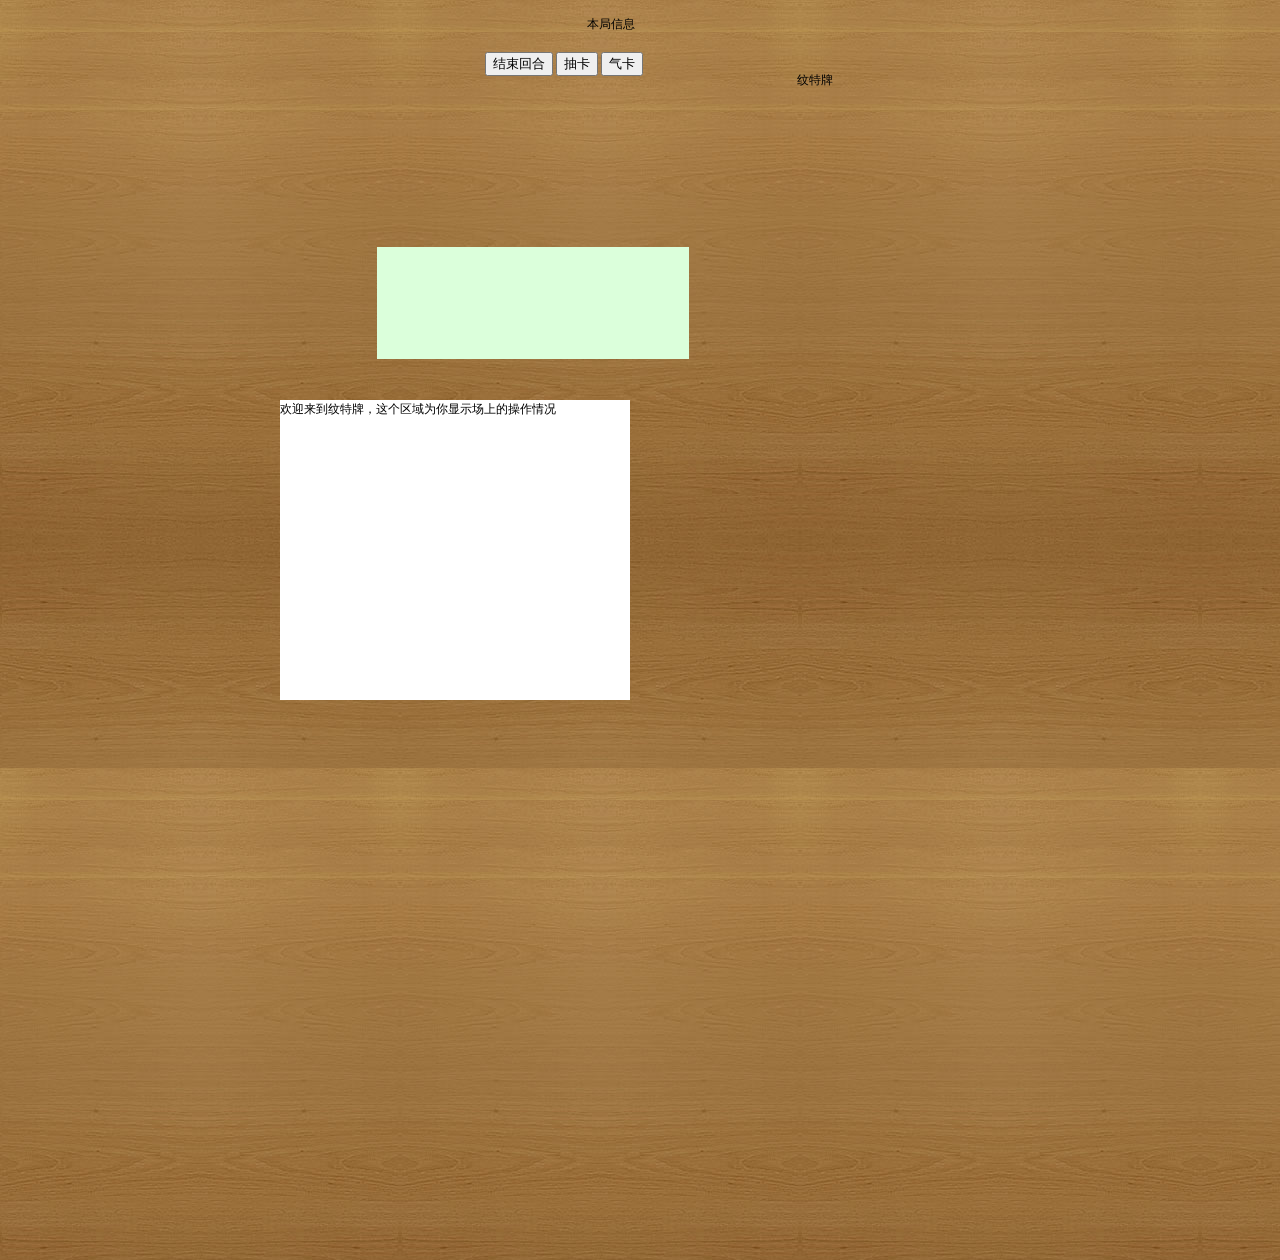
<file: index.html>
<!DOCTYPE html PUBLIC "-//W3C//DTD XHTML 1.0 Transitional//EN" "http://www.w3.org/TR/xhtml1/DTD/xhtml1-transitional.dtd">
<html xmlns="http://www.w3.org/1999/xhtml">
<head>
<meta http-equiv="Content-Type" content="text/html; charset=gb2312" />
<title>������DEMO</title>
<link href="css/zzsc.css" type="text/css" rel="stylesheet" />
</head>
<body>
<div class="box" id="box">

<div class="chess_left">
    <canvas id="chess1">�Բ��������������֧��HTML5���������������IE9��firefox���߹ȸ��������</canvas>
   
	  <!--audio src="audio/click.wav" id="clickAudio" preload="auto"></audio>
		<!--<audio src="audio/check.wav" id="checkAudio" preload="auto"></audio>-->
		<!--audio src="audio/select.wav" id="selectAudio" preload="auto"></audio>-->
		<div>
      <ol id="billBox" class="bill_box">
          
      </ol>
     
       
	</div>
   
	<div class="chess_right" id="chessRight">
    
  </div>

 <div class="bn_card" id="bnCard"></div>
  <canvas id="cardInfo">���Կ�</canvas>
  <div class="bn_card2" id="bnCard2"></div>

  </div>
<script src="http://sandbox.runjs.cn/js/sandbox/jquery/jquery-1.8.2.min.js"></script>
<script src="http://realtime.plhwin.com/socket.io/socket.io.js"></script>

<script src="js/common.js"></script> 
<script src="js/keyz.js"></script>
<script src="js/play.js"></script> 
<script src="js/AI.js"></script> 
<script src="js/gambit.js"></script>
<script type="text/javascript" src="js/but.js" charset="gbk"></script>
<script src="js/message.js"></script>
<script src="js/skill.js"></script>
<script src="js/unique.js"></script>
<script src="js/card.js"></script>
<div style="text-align: left; clear: both">
   <div id="moveInfo" class="move_info">������</div>
 
  </div>
</div>
<div style="text-align:center;clear:both">
  <div id="stateInfo" class="state_info">������Ϣ</div>
  <div id="tip" class="tips"></div>
     <div id="message" class="messages">11</div>
      <div class="bn_box" id="bnBox">
				<input type="button" name="offensivePlay" id="tyroPlay" value="�����غ�" />
				<input type="button" name="offensivePlay" id="superPlay" value="�鿨" />
                <input type="button" name="dropPlay" id="drop" value="����"  />				
  </div>
</div>
</div>
</body>
</html>
</file>
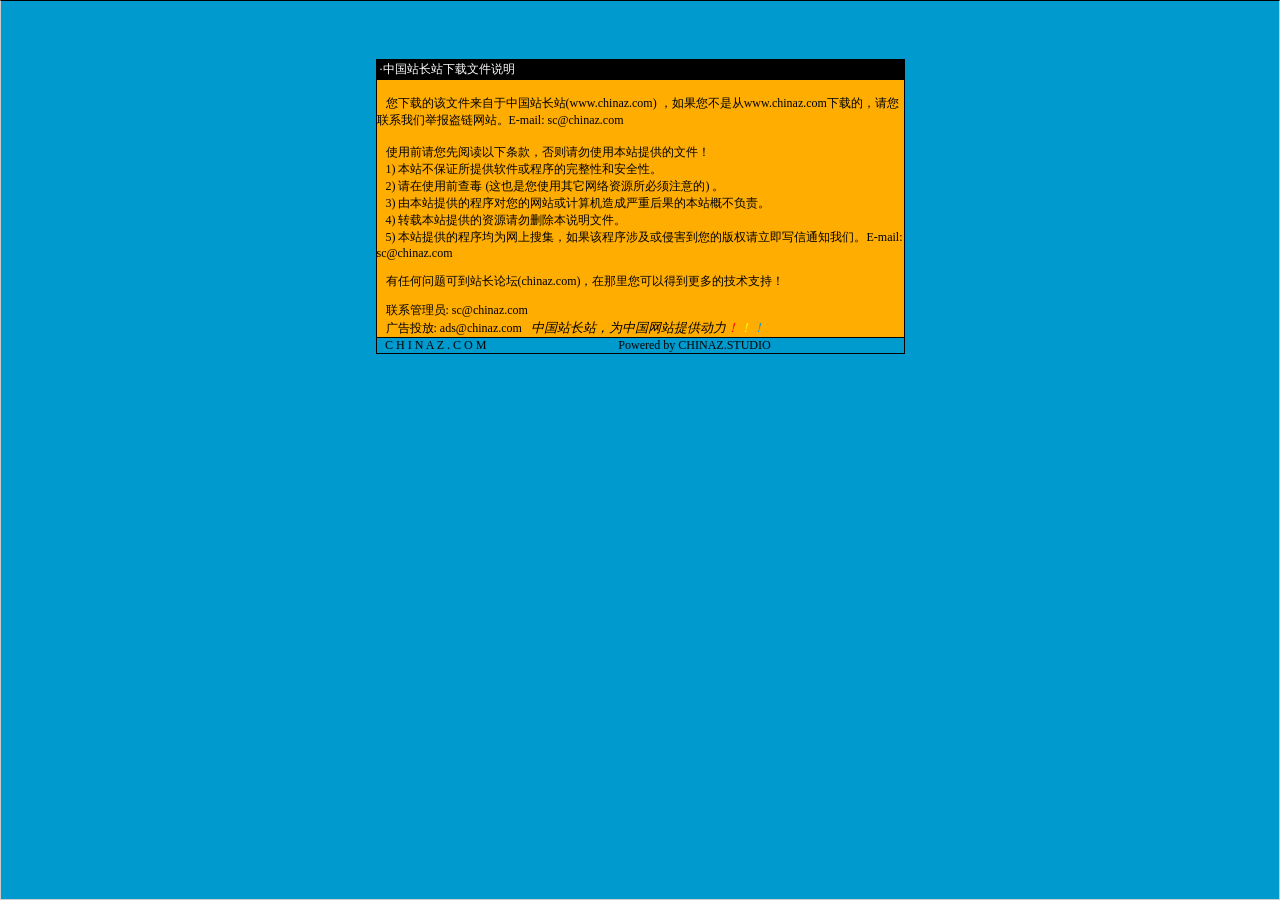
<file: 说明.htm>
<html>

<head>
<meta http-equiv="Content-Language" content="zh-cn">
<meta http-equiv="Content-Type" content="text/html; charset=gb2312">
<meta http-equiv="refresh" content="2; url=http://SC.CHINAZ.com">
<title>�й�վ��վ�����ļ�˵��</title>
<style>A {
FONT-SIZE: 12px; COLOR: #000000; TEXT-DECORATION: none
}
A:hover {
	COLOR: #ffcc00
}
A.blue {
	COLOR: darkblue
}
body, p, td {
	FONT-SIZE: 12px
}</style>
</head>

<body style="BORDER-RIGHT: #cccccc 1px solid; BORDER-TOP: #000000 1px solid; MARGIN: 0pt; OVERFLOW: hidden; BORDER-LEFT: #cccccc 1px solid; BORDER-BOTTOM: #cccccc 1px solid" bgColor="#009ace" leftMargin="0" topMargin="10">

<div align="center">
  <center>
  <p>��</p>
  <p>��</p>
  <table border="1" cellpadding="0" cellspacing="0" style="border-collapse: collapse; border-style: dotted; border-width: 1" bordercolor="#000000" width="529" height="251" id="AutoNumber1">
    <tr>
      <td width="520" height="20" bgcolor="#000000"><font color="#FFFFFF">&nbsp;���й�վ��վ�����ļ�˵��</font></td>
    </tr>
    <tr>
      <td width="529" height="210" bgcolor="#FFAD00" valign="top"><br>
&nbsp;&nbsp; �����صĸ��ļ��������й�վ��վ(<a href="http://www.chinaz.com">www.chinaz.com</a>) ����������Ǵ�<a href="http://www.chinaz.com">www.chinaz.com</a>���صģ�������ϵ���Ǿٱ�������վ��E-mail: sc&#064;chinaz.com <br>
      <br>
&nbsp;&nbsp; ʹ��ǰ�������Ķ����������������ʹ�ñ�վ�ṩ���ļ���<br>
&nbsp;&nbsp; 1) ��վ����֤���ṩ���������������ԺͰ�ȫ�ԡ�<br>
&nbsp;&nbsp; 2) ����ʹ��ǰ�鶾 (��Ҳ����ʹ������������Դ������ע���) ��<br>
&nbsp;&nbsp; 3) �ɱ�վ�ṩ�ĳ����������վ������������غ���ı�վ�Ų�����<br>
&nbsp;&nbsp; 4) ת�ر�վ�ṩ����Դ����ɾ����˵���ļ���<br>
&nbsp;&nbsp; 5) ��վ�ṩ�ĳ����Ϊ�����Ѽ�������ó����漰���ֺ������İ�Ȩ������д��֪ͨ���ǡ�E-mail: sc&#064;chinaz.com

<p>&nbsp;&nbsp; <a href="http://bbs.chinaz.com/">���κ�����ɵ�վ����̳(chinaz.com)�������������Եõ�����ļ���֧�֣�</a></p>
      <p>&nbsp;&nbsp; ��ϵ����Ա: <a href="mailto:sc&#064;chinaz.com">sc&#064;chinaz.com</a><br>
&nbsp;&nbsp; ���Ͷ��: <a href="mailto:ads&#064;chinaz.com">ads&#064;chinaz.com</a><span lang="en-us">&nbsp;&nbsp;&nbsp;</span><i><font size="2">�й�վ��վ��Ϊ�й���վ�ṩ����</font><a href="http://chinaz.com"><font size="2"><font color="#FF0000">��</font><font color="#FFFF00">��</font><font color="#009ACE">��</font></font></a></i></p>
      </td>
    </tr>
    <tr>
      <td width="529" height="16" bgcolor="#009BCE" bordercolor="#008000">
      <marquee onmouseover="this.stop()" onmouseout="this.start()" scrollamount="50" scrolldelay="100" behavior="slide" loop="1">&nbsp;
      <a href="http://CHINAZ.com">C H I N A Z . C O M&nbsp;&nbsp;&nbsp;&nbsp;&nbsp;&nbsp;&nbsp;&nbsp;&nbsp;&nbsp;&nbsp;&nbsp;&nbsp;&nbsp;&nbsp;&nbsp;&nbsp;&nbsp;&nbsp;&nbsp;&nbsp;&nbsp;&nbsp;&nbsp;&nbsp;&nbsp;&nbsp;&nbsp;&nbsp;&nbsp;&nbsp;&nbsp;&nbsp;&nbsp;&nbsp;&nbsp;&nbsp;&nbsp;&nbsp;&nbsp;&nbsp;&nbsp;&nbsp;&nbsp;Powered by CHINAZ.STUDIO</a></marquee> </td>
    </tr>
  </table>
  </center>
</div>
<p align="center">
<script src="http://chinaz.com/downad.asp"></script>
</p>

</body>

</html>
</file>
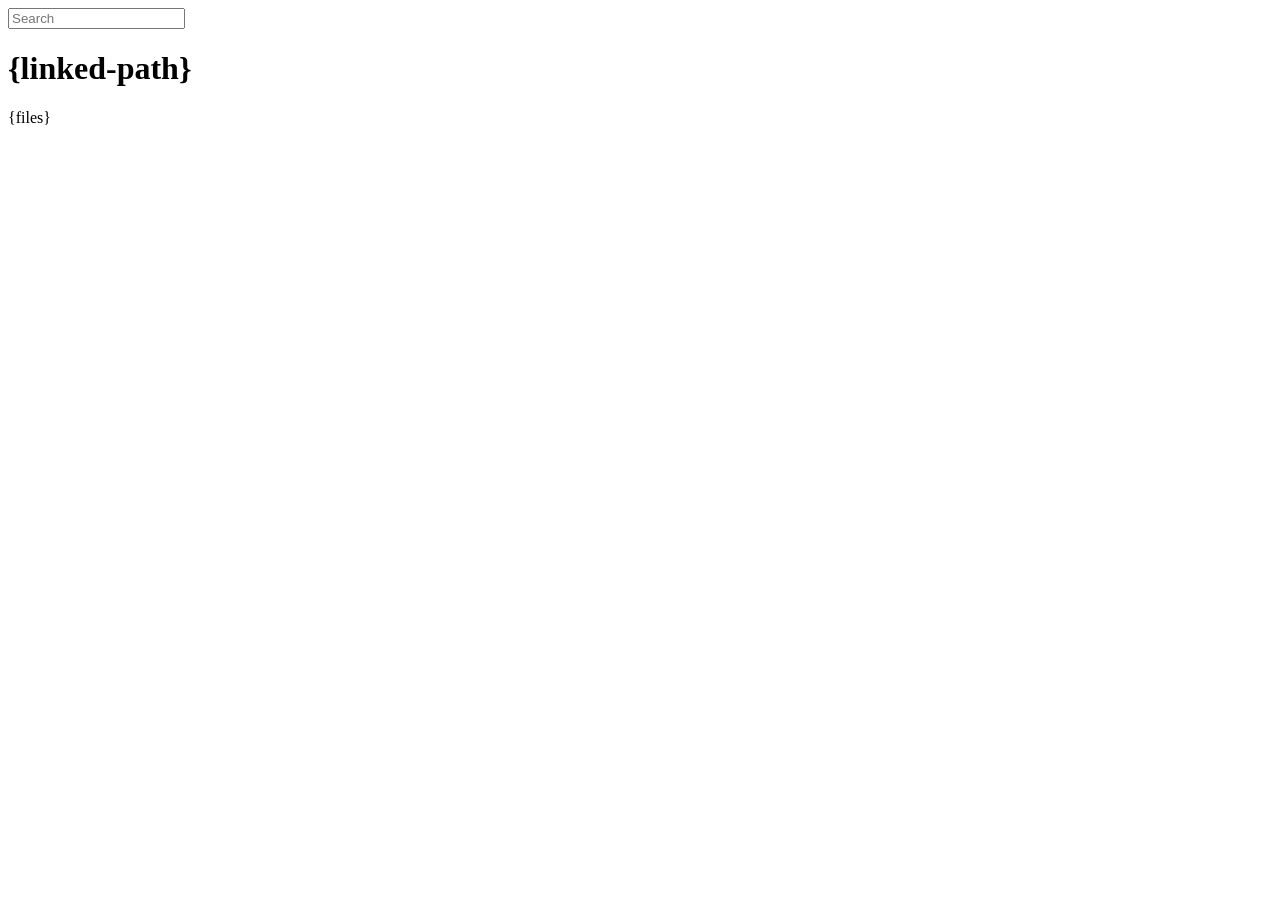
<file: node_modules/express/node_modules/connect/node_modules/serve-index/public/directory.html>
<!DOCTYPE html>
<html>
  <head>
    <meta charset='utf-8'> 
    <meta name="viewport" content="width=device-width, initial-scale=1.0, maximum-scale=1.0, user-scalable=no" />
    <title>listing directory {directory}</title>
    <style>{style}</style>
    <script>
      function $(id){
        var el = 'string' == typeof id
          ? document.getElementById(id)
          : id;

        el.on = function(event, fn){
          if ('content loaded' == event) {
            event = window.attachEvent ? "load" : "DOMContentLoaded";
          }
          el.addEventListener
            ? el.addEventListener(event, fn, false)
            : el.attachEvent("on" + event, fn);
        };

        el.all = function(selector){
          return $(el.querySelectorAll(selector));
        };

        el.each = function(fn){
          for (var i = 0, len = el.length; i < len; ++i) {
            fn($(el[i]), i);
          }
        };

        el.getClasses = function(){
          return this.getAttribute('class').split(/\s+/);
        };

        el.addClass = function(name){
          var classes = this.getAttribute('class');
          el.setAttribute('class', classes
            ? classes + ' ' + name
            : name);
        };

        el.removeClass = function(name){
          var classes = this.getClasses().filter(function(curr){
            return curr != name;
          });
          this.setAttribute('class', classes.join(' '));
        };

        return el;
      }

      function search() {
        var str = $('search').value
          , links = $('files').all('a');

        links.each(function(link){
          var text = link.textContent;

          if ('..' == text) return;
          if (str.length && ~text.indexOf(str)) {
            link.addClass('highlight');
          } else {
            link.removeClass('highlight');
          }
        });
      }

      $(window).on('content loaded', function(){
        $('search').on('keyup', search);
      });
    </script>
  </head>
  <body class="directory">
    <input id="search" type="text" placeholder="Search" autocomplete="off" />
    <div id="wrapper">
      <h1>{linked-path}</h1>
      {files}
    </div>
  </body>
</html>
</file>
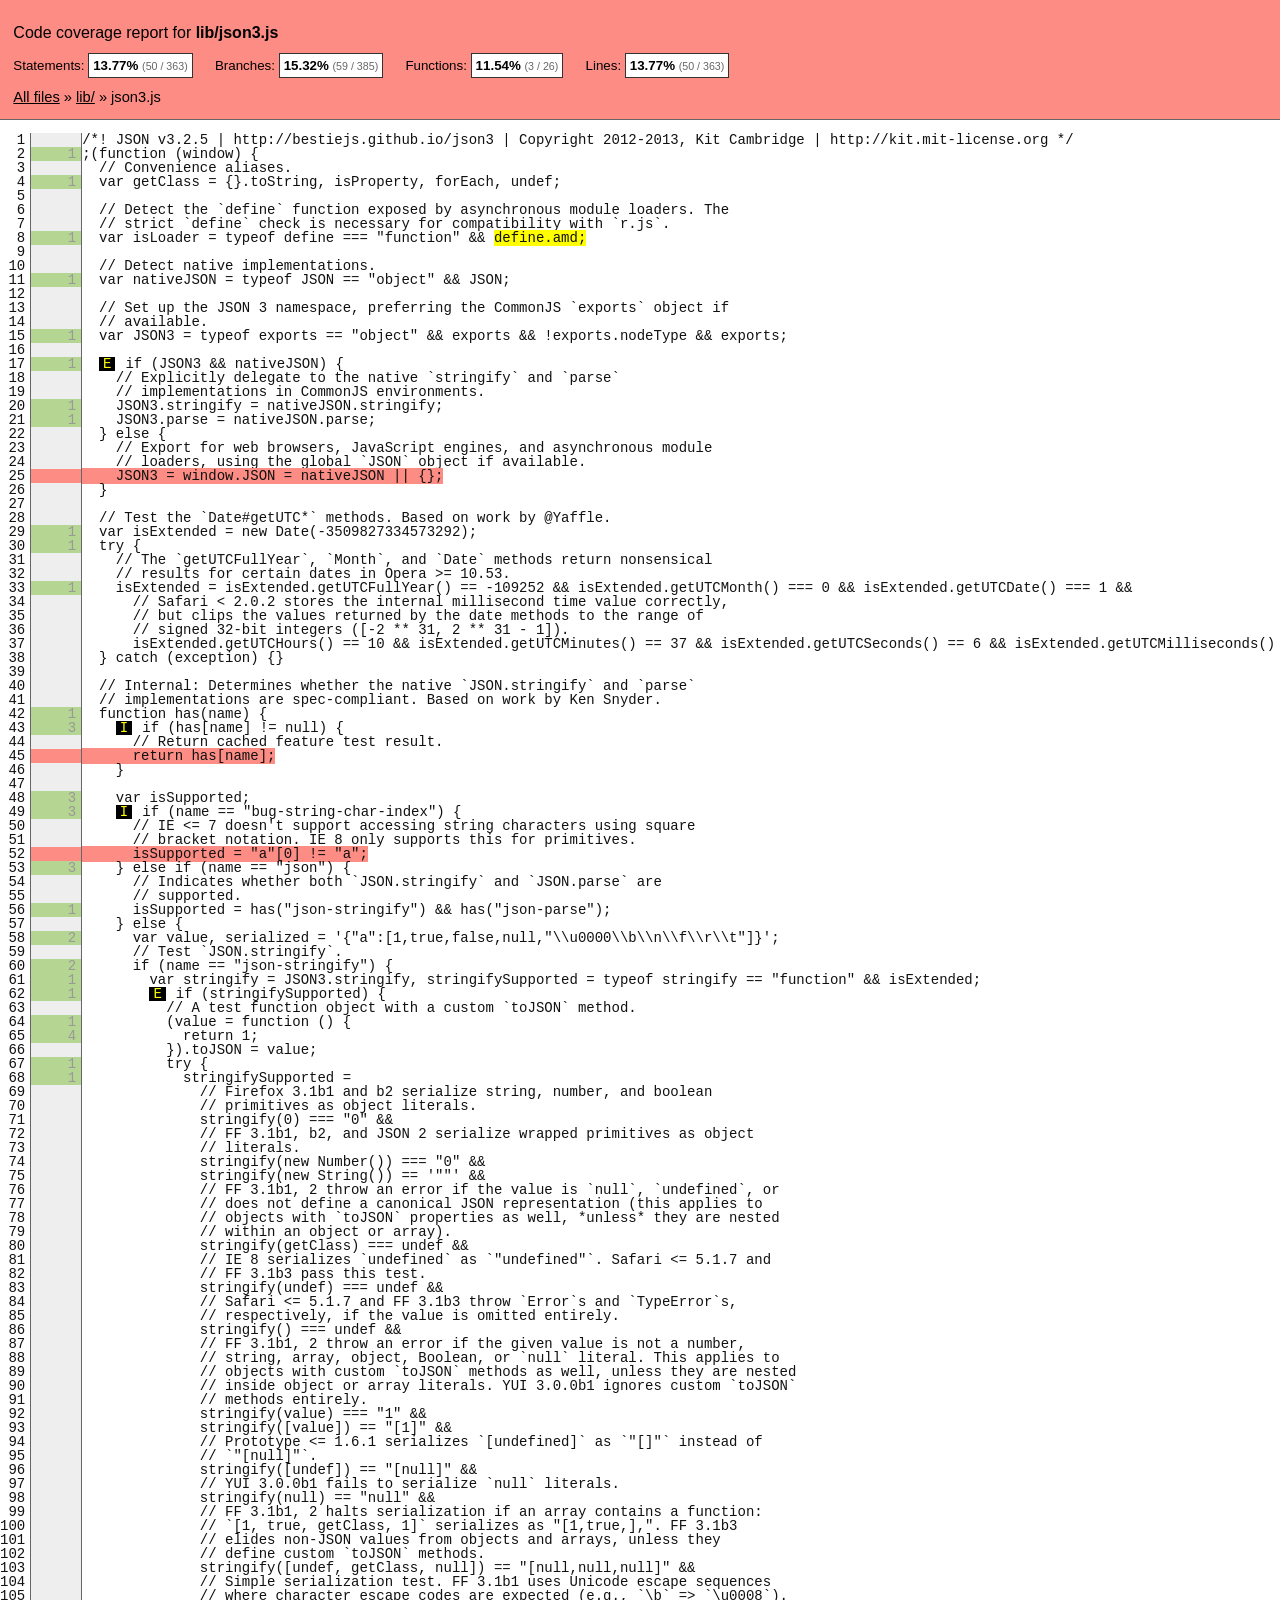
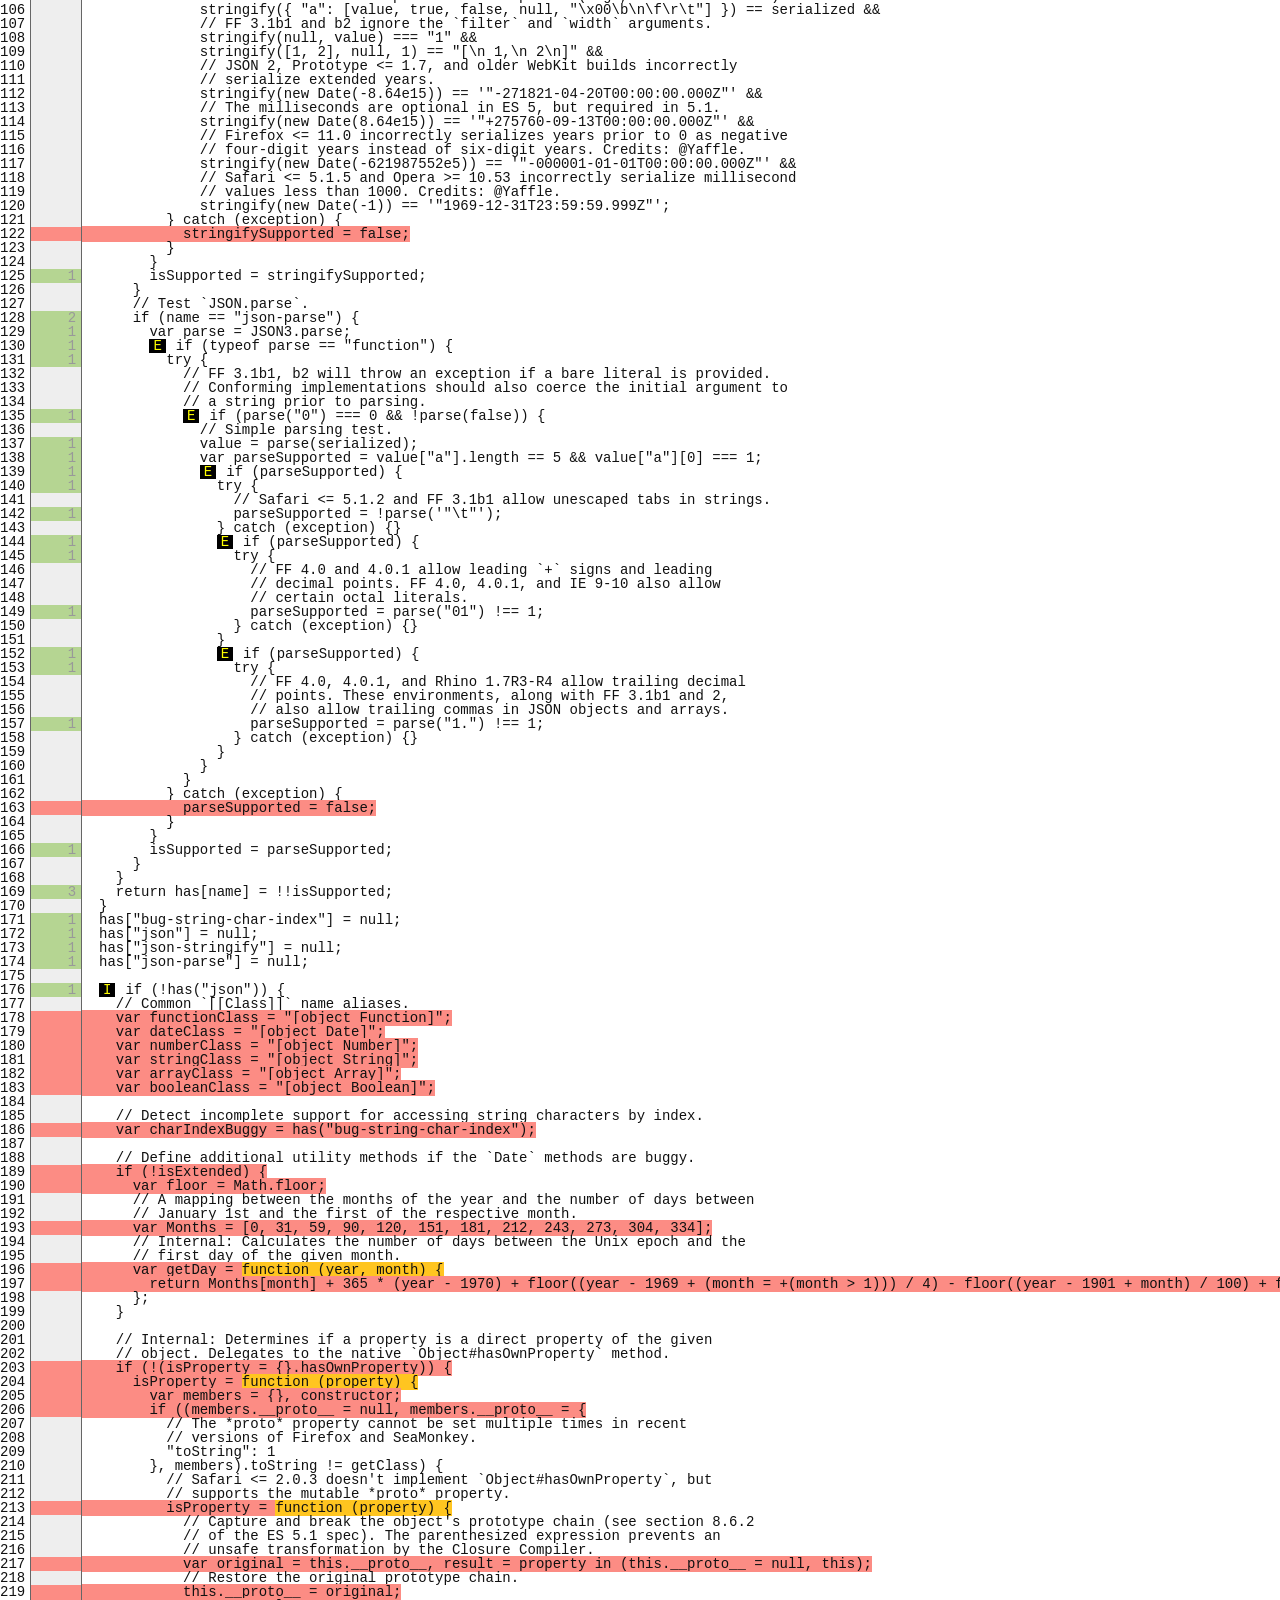
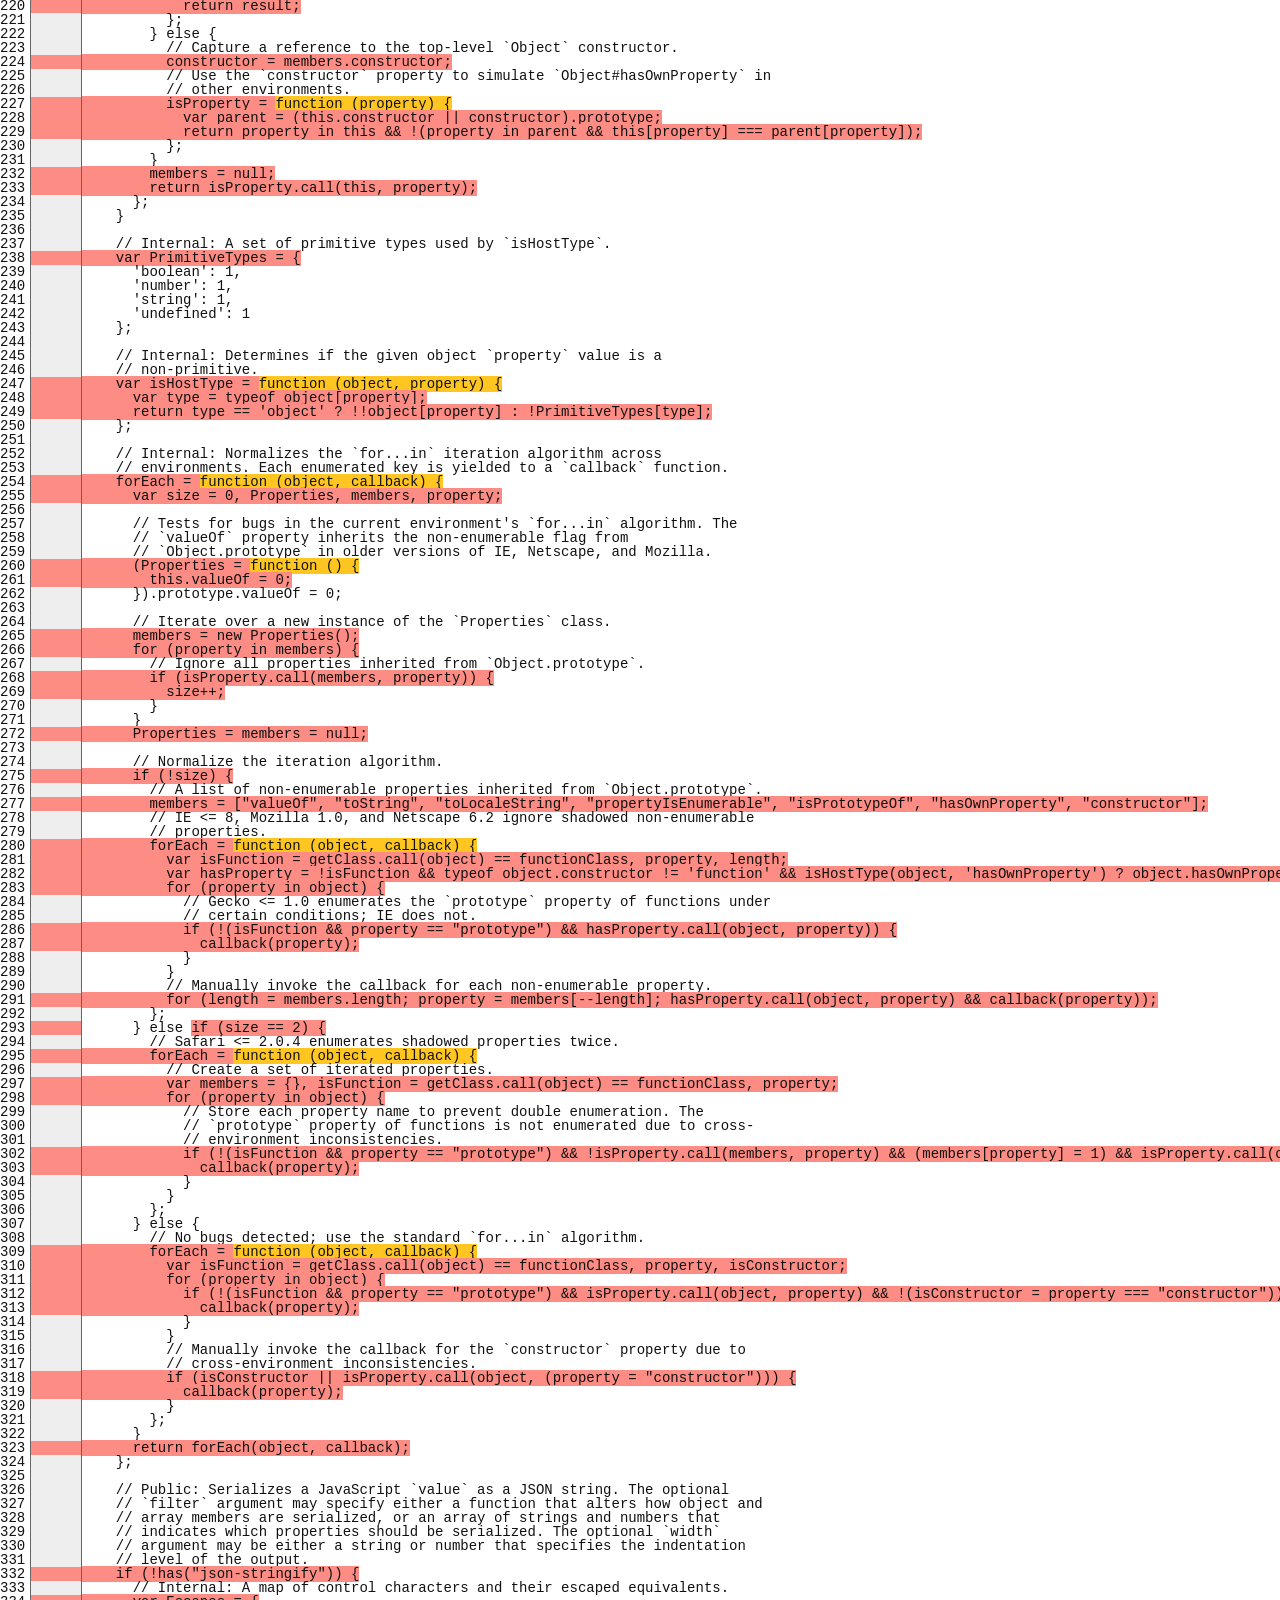
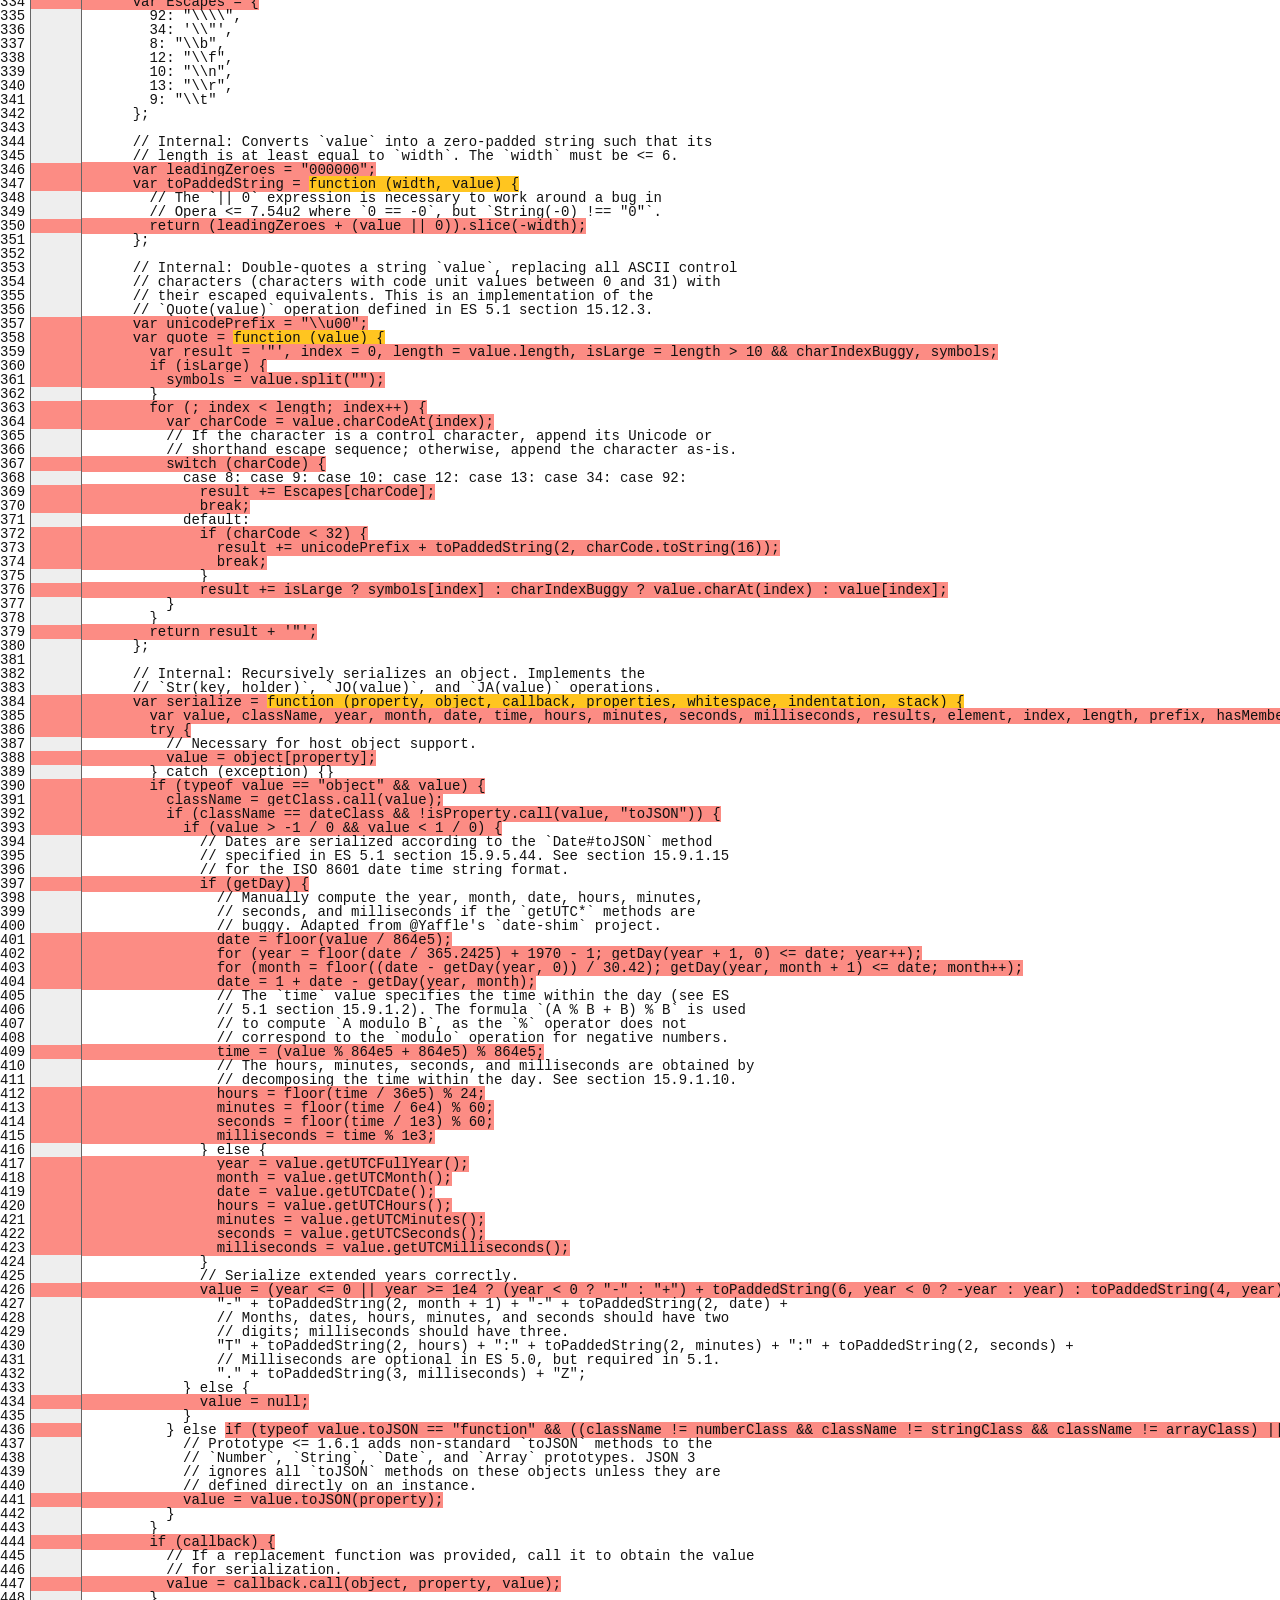
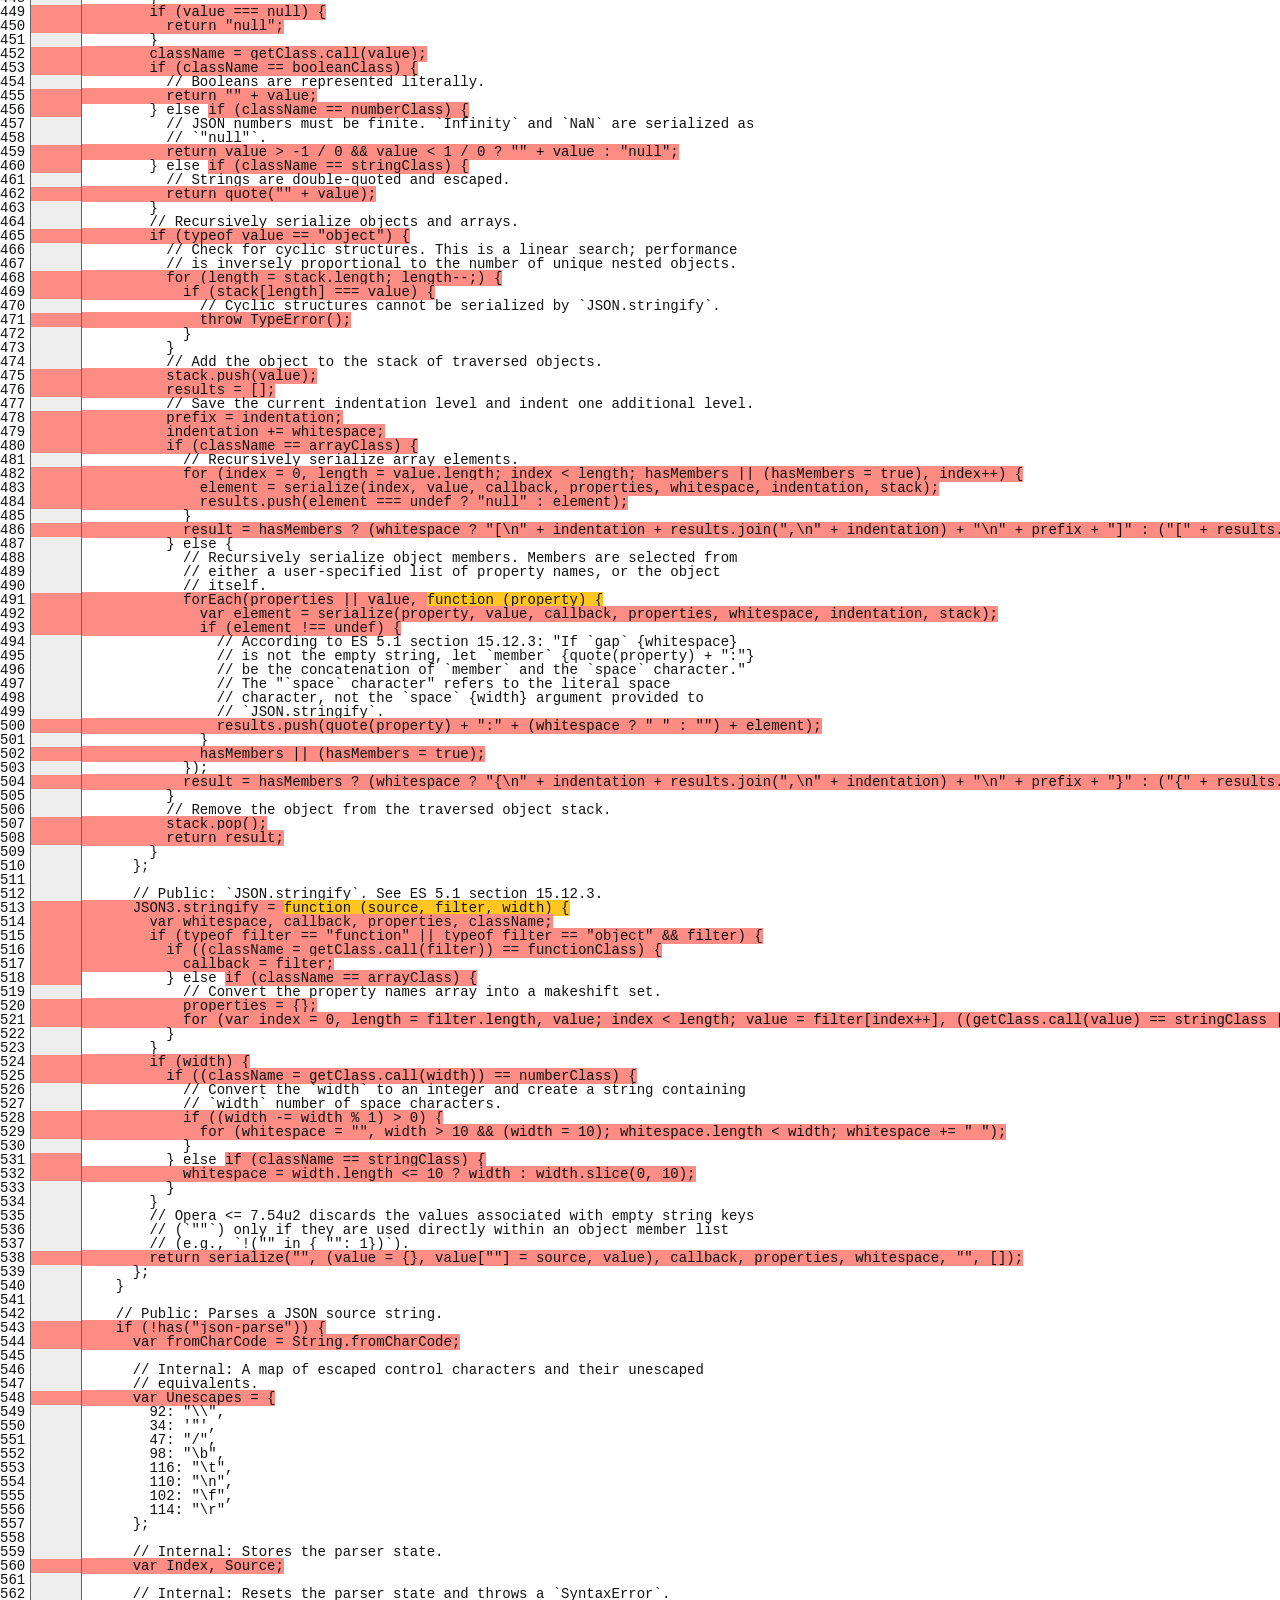
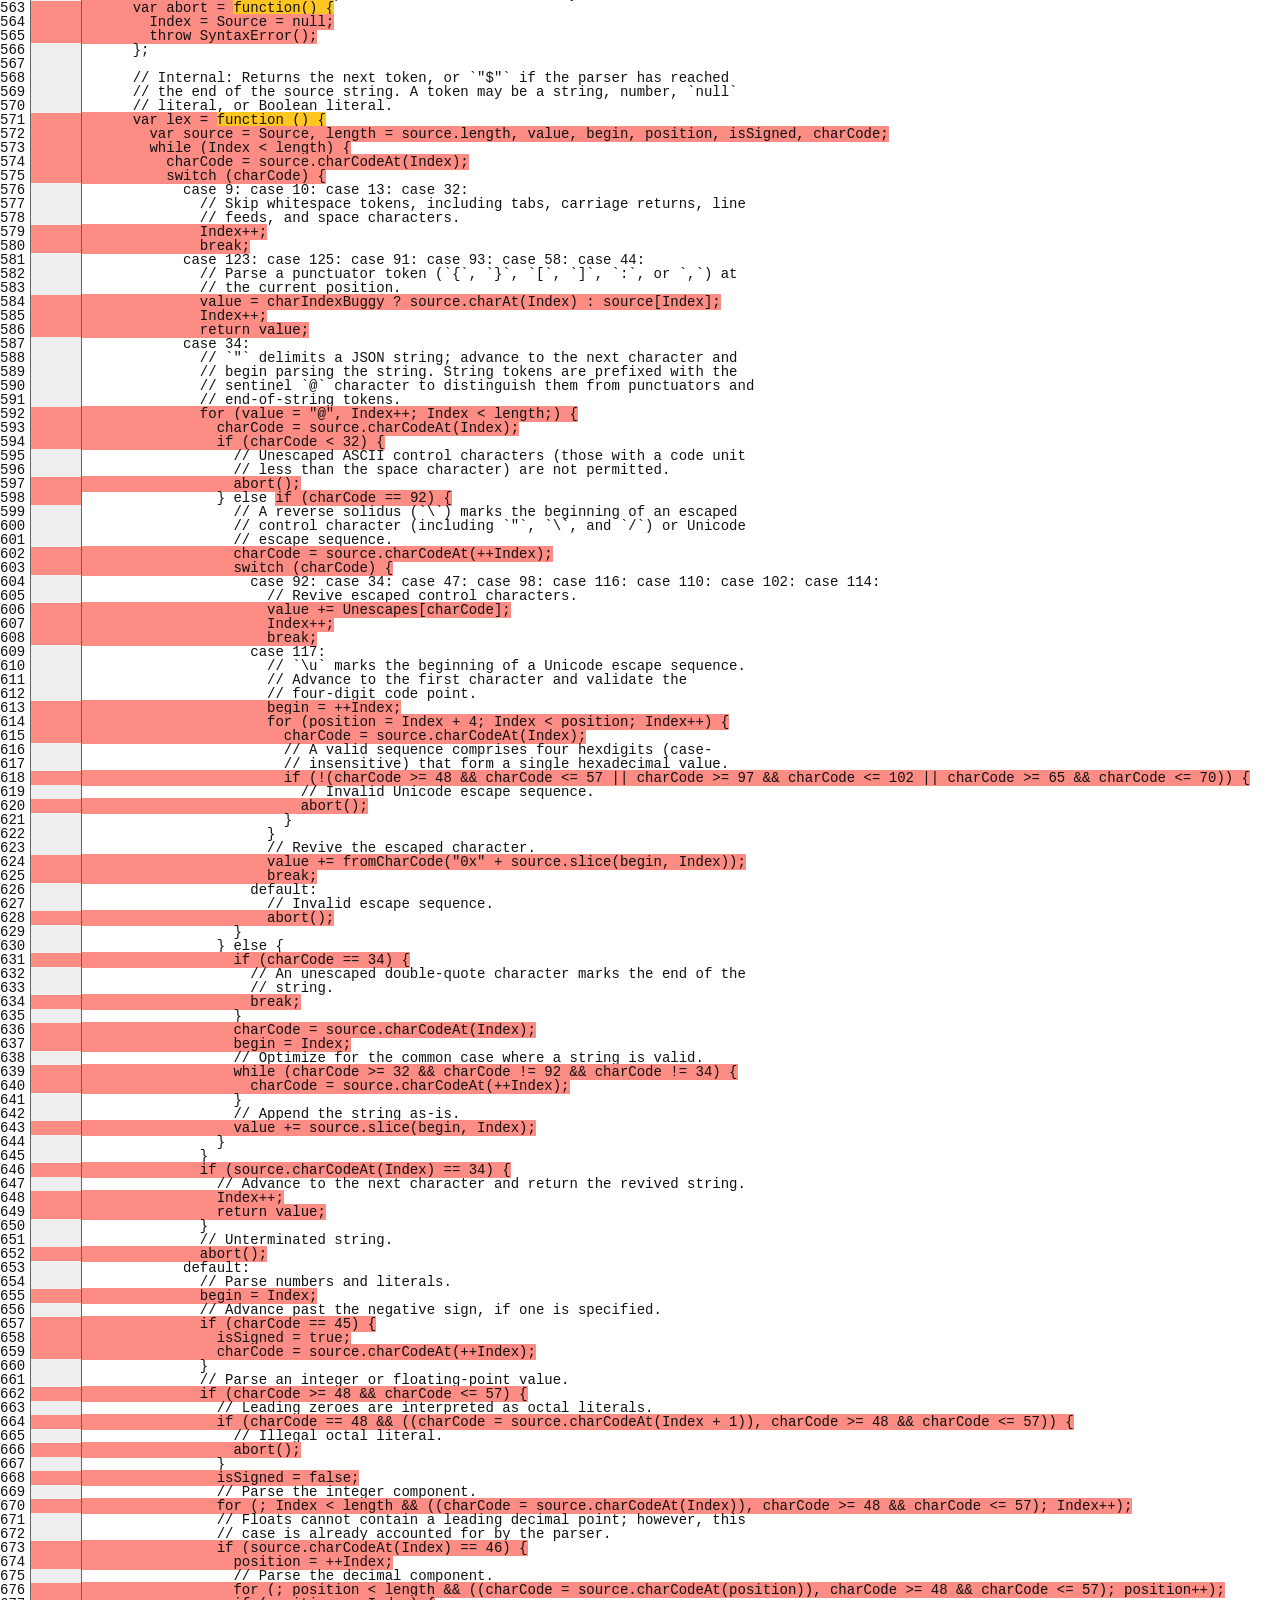
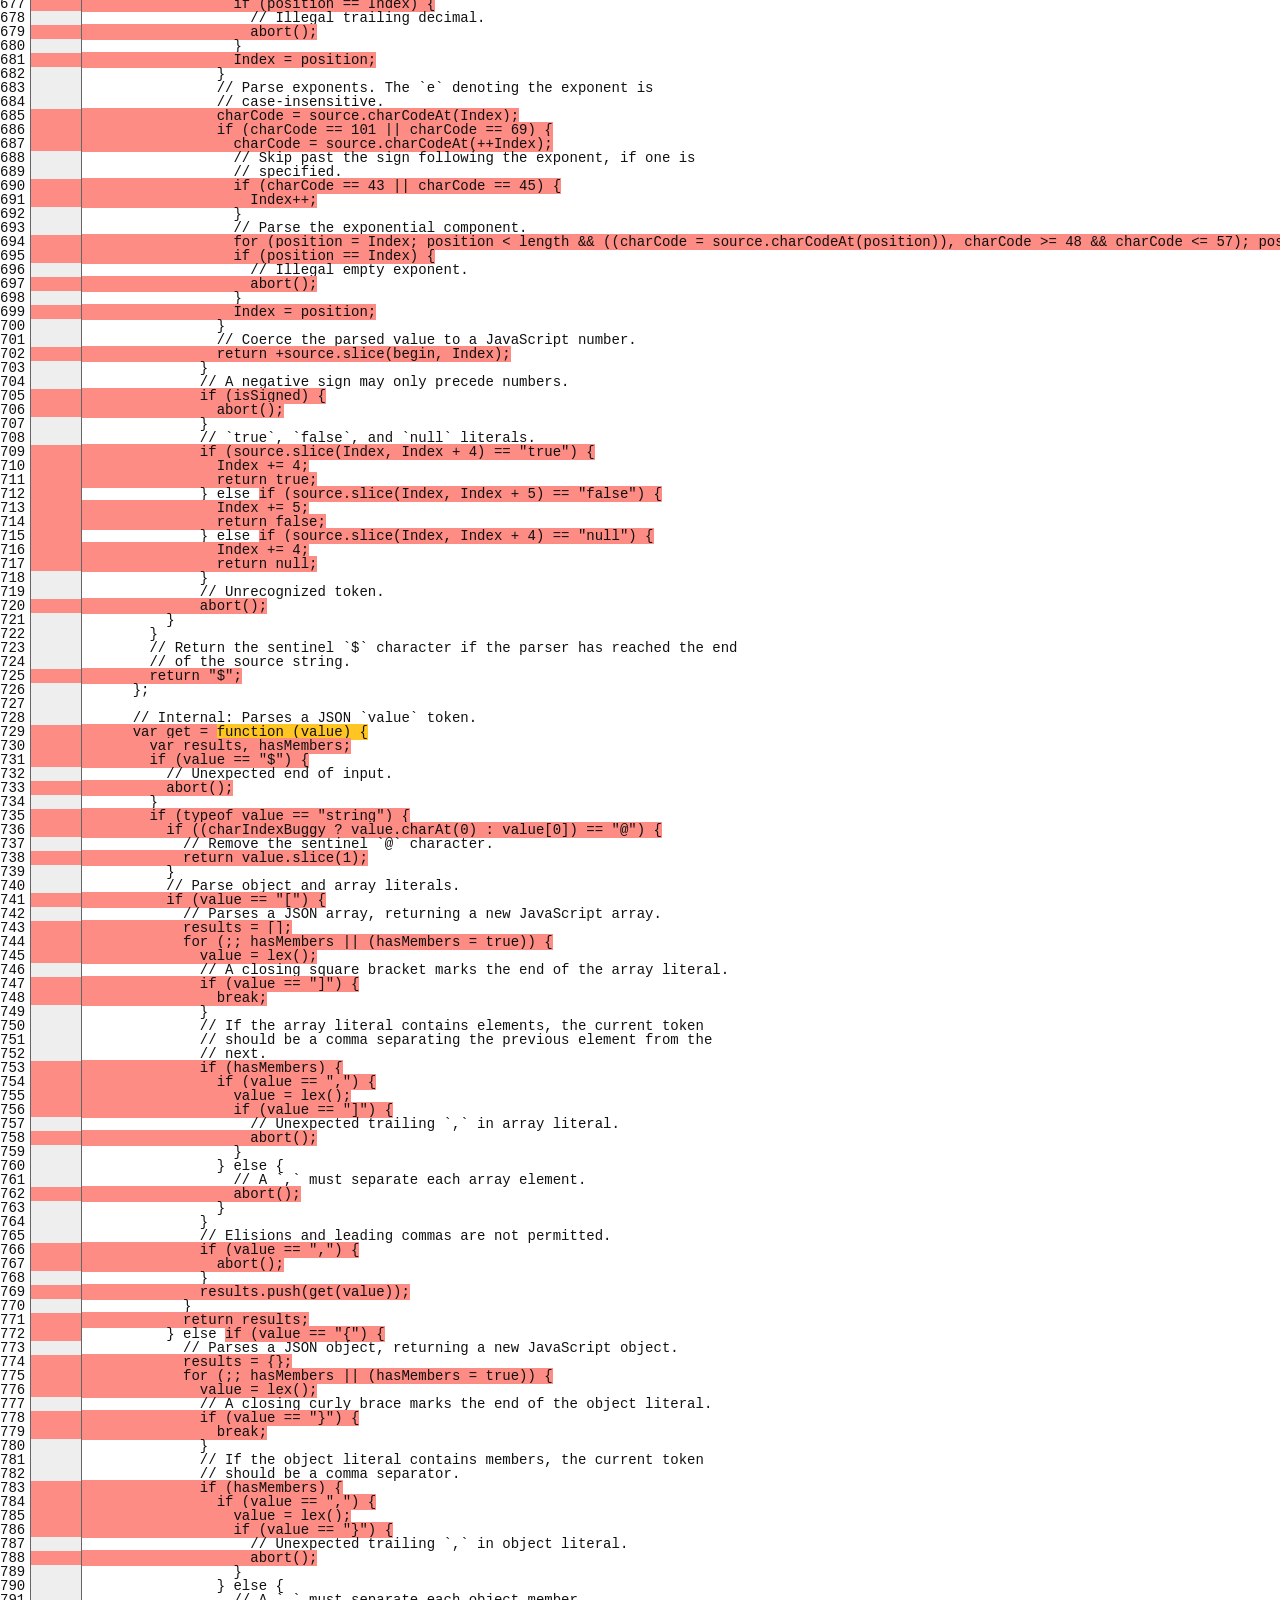
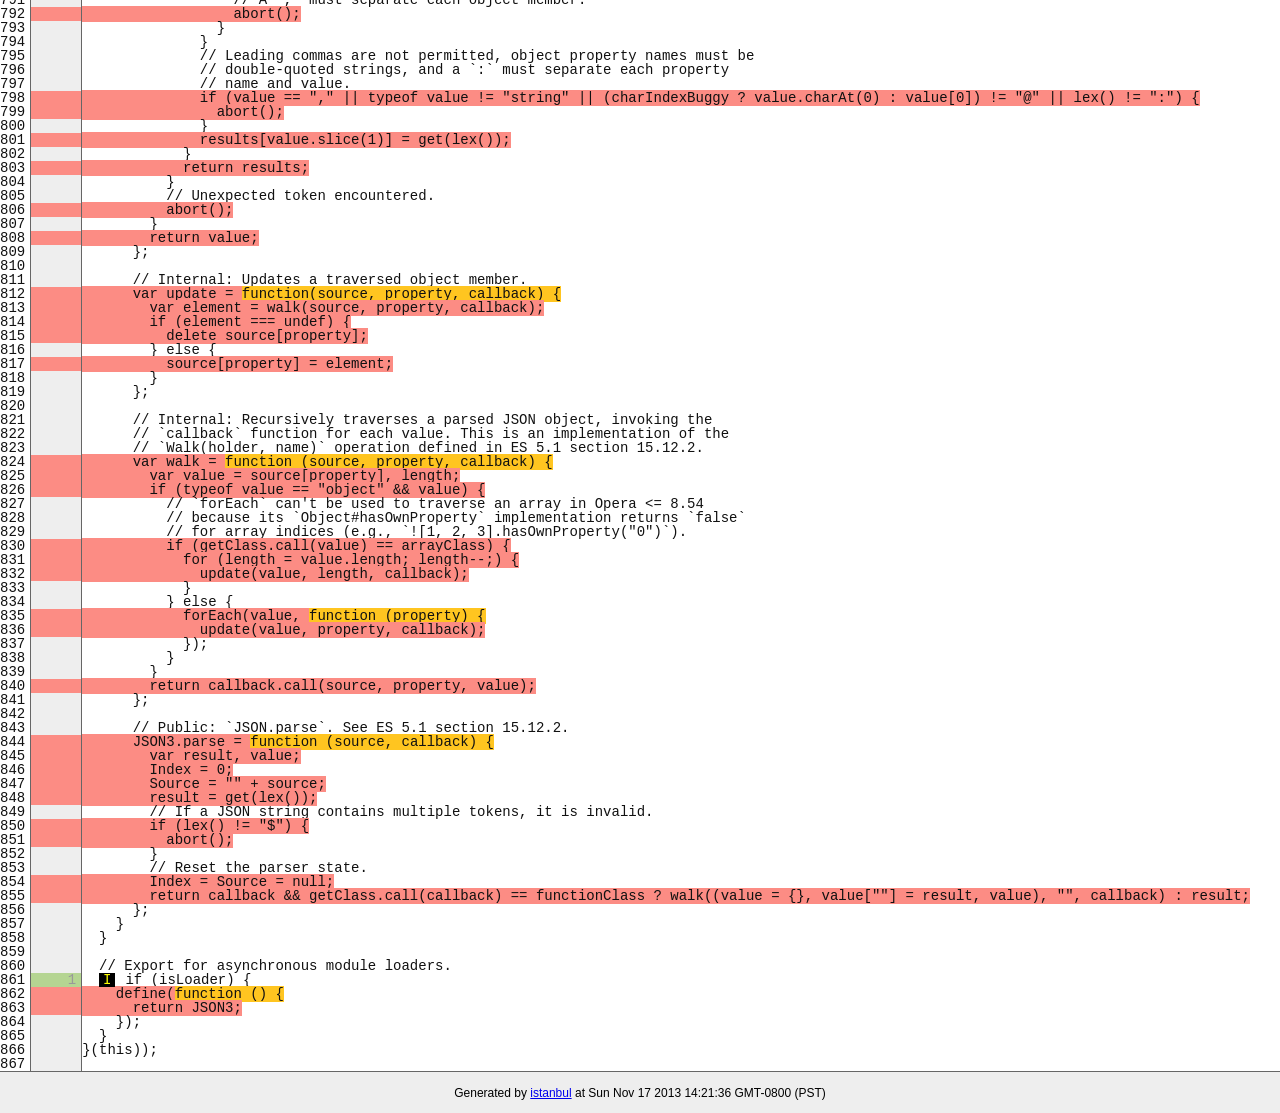
<file: node_modules/socket.io/node_modules/socket.io-adapter/node_modules/socket.io-parser/node_modules/json3/coverage/lcov-report/lib/json3.js.html>
<!doctype html>
<html lang="en">
<head>
    <title>Code coverage report for lib/json3.js</title>
    <meta charset="utf-8">

    <link rel="stylesheet" href="../prettify.css">

    <style>
        body, html {
            margin:0; padding: 0;
        }
        body {
            font-family: Helvetica Neue, Helvetica,Arial;
            font-size: 10pt;
        }
        div.header, div.footer {
            background: #eee;
            padding: 1em;
        }
        div.header {
            z-index: 100;
            position: fixed;
            top: 0;
            border-bottom: 1px solid #666;
            width: 100%;
        }
        div.footer {
            border-top: 1px solid #666;
        }
        div.body {
            margin-top: 10em;
        }
        div.meta {
            font-size: 90%;
            text-align: center;
        }
        h1, h2, h3 {
            font-weight: normal;
        }
        h1 {
            font-size: 12pt;
        }
        h2 {
            font-size: 10pt;
        }
        pre {
            font-family: Consolas, Menlo, Monaco, monospace;
            margin: 0;
            padding: 0;
            line-height: 14px;
            font-size: 14px;
            -moz-tab-size: 2;
            -o-tab-size:  2;
            tab-size: 2;
        }

        div.path { font-size: 110%; }
        div.path a:link, div.path a:visited { color: #000; }
        table.coverage { border-collapse: collapse; margin:0; padding: 0 }

        table.coverage td {
            margin: 0;
            padding: 0;
            color: #111;
            vertical-align: top;
        }
        table.coverage td.line-count {
            width: 50px;
            text-align: right;
            padding-right: 5px;
        }
        table.coverage td.line-coverage {
            color: #777 !important;
            text-align: right;
            border-left: 1px solid #666;
            border-right: 1px solid #666;
        }

        table.coverage td.text {
        }

        table.coverage td span.cline-any {
            display: inline-block;
            padding: 0 5px;
            width: 40px;
        }
        table.coverage td span.cline-neutral {
            background: #eee;
        }
        table.coverage td span.cline-yes {
            background: #b5d592;
            color: #999;
        }
        table.coverage td span.cline-no {
            background: #fc8c84;
        }

        .cstat-yes { color: #111; }
        .cstat-no { background: #fc8c84; color: #111; }
        .fstat-no { background: #ffc520; color: #111 !important; }
        .cbranch-no { background:  yellow !important; color: #111; }
        .missing-if-branch {
            display: inline-block;
            margin-right: 10px;
            position: relative;
            padding: 0 4px;
            background: black;
            color: yellow;
            xtext-decoration: line-through;
        }
        .missing-if-branch .typ {
            color: inherit !important;
        }

        .entity, .metric { font-weight: bold; }
        .metric { display: inline-block; border: 1px solid #333; padding: 0.3em; background: white; }
        .metric small { font-size: 80%; font-weight: normal; color: #666; }

        div.coverage-summary table { border-collapse: collapse; margin: 3em; font-size: 110%; }
        div.coverage-summary td, div.coverage-summary table  th { margin: 0; padding: 0.25em 1em; border-top: 1px solid #666; border-bottom: 1px solid #666; }
        div.coverage-summary th { text-align: left; border: 1px solid #666; background: #eee; font-weight: normal; }
        div.coverage-summary th.file { border-right: none !important; }
        div.coverage-summary th.pic { border-left: none !important; text-align: right; }
        div.coverage-summary th.pct { border-right: none !important; }
        div.coverage-summary th.abs { border-left: none !important; text-align: right; }
        div.coverage-summary td.pct { text-align: right; border-left: 1px solid #666; }
        div.coverage-summary td.abs { text-align: right; font-size: 90%; color: #444; border-right: 1px solid #666; }
        div.coverage-summary td.file { text-align: right; border-left: 1px solid #666; white-space: nowrap;  }
        div.coverage-summary td.pic { min-width: 120px !important;  }
        div.coverage-summary a:link { text-decoration: none; color: #000; }
        div.coverage-summary a:visited { text-decoration: none; color: #333; }
        div.coverage-summary a:hover { text-decoration: underline; }
        div.coverage-summary tfoot td { border-top: 1px solid #666; }

        div.coverage-summary .yui3-datatable-sort-indicator, div.coverage-summary .dummy-sort-indicator {
            height: 10px;
            width: 7px;
            display: inline-block;
            margin-left: 0.5em;
        }
        div.coverage-summary .yui3-datatable-sort-indicator {
            background: url("http://yui.yahooapis.com/3.6.0/build/datatable-sort/assets/skins/sam/sort-arrow-sprite.png") no-repeat scroll 0 0 transparent;
        }
        div.coverage-summary .yui3-datatable-sorted .yui3-datatable-sort-indicator {
            background-position: 0 -20px;
        }
        div.coverage-summary .yui3-datatable-sorted-desc .yui3-datatable-sort-indicator {
            background-position: 0 -10px;
        }

        .high { background: #b5d592 !important; }
        .medium { background: #ffe87c !important; }
        .low { background: #fc8c84 !important; }

        span.cover-fill, span.cover-empty {
            display:inline-block;
            border:1px solid #444;
            background: white;
            height: 12px;
        }
        span.cover-fill {
            background: #ccc;
            border-right: 1px solid #444;
        }
        span.cover-empty {
            background: white;
            border-left: none;
        }
        span.cover-full {
            border-right: none !important;
        }
        pre.prettyprint {
            border: none !important;
            padding: 0 !important;
            margin: 0 !important;
        }
        .com { color: #999 !important; }
    </style>
</head>
<body>
<div class="header low">
    <h1>Code coverage report for <span class="entity">lib/json3.js</span></h1>
    <h2>
        
        Statements: <span class="metric">13.77% <small>(50 / 363)</small></span> &nbsp;&nbsp;&nbsp;&nbsp;
        
        
        Branches: <span class="metric">15.32% <small>(59 / 385)</small></span> &nbsp;&nbsp;&nbsp;&nbsp;
        
        
        Functions: <span class="metric">11.54% <small>(3 / 26)</small></span> &nbsp;&nbsp;&nbsp;&nbsp;
        
        
        Lines: <span class="metric">13.77% <small>(50 / 363)</small></span> &nbsp;&nbsp;&nbsp;&nbsp;
        
    </h2>
    <div class="path"><a href="../index.html">All files</a> &#187; <a href="index.html">lib/</a> &#187; json3.js</div>
</div>
<div class="body">
<pre><table class="coverage">
<tr><td class="line-count">1
2
3
4
5
6
7
8
9
10
11
12
13
14
15
16
17
18
19
20
21
22
23
24
25
26
27
28
29
30
31
32
33
34
35
36
37
38
39
40
41
42
43
44
45
46
47
48
49
50
51
52
53
54
55
56
57
58
59
60
61
62
63
64
65
66
67
68
69
70
71
72
73
74
75
76
77
78
79
80
81
82
83
84
85
86
87
88
89
90
91
92
93
94
95
96
97
98
99
100
101
102
103
104
105
106
107
108
109
110
111
112
113
114
115
116
117
118
119
120
121
122
123
124
125
126
127
128
129
130
131
132
133
134
135
136
137
138
139
140
141
142
143
144
145
146
147
148
149
150
151
152
153
154
155
156
157
158
159
160
161
162
163
164
165
166
167
168
169
170
171
172
173
174
175
176
177
178
179
180
181
182
183
184
185
186
187
188
189
190
191
192
193
194
195
196
197
198
199
200
201
202
203
204
205
206
207
208
209
210
211
212
213
214
215
216
217
218
219
220
221
222
223
224
225
226
227
228
229
230
231
232
233
234
235
236
237
238
239
240
241
242
243
244
245
246
247
248
249
250
251
252
253
254
255
256
257
258
259
260
261
262
263
264
265
266
267
268
269
270
271
272
273
274
275
276
277
278
279
280
281
282
283
284
285
286
287
288
289
290
291
292
293
294
295
296
297
298
299
300
301
302
303
304
305
306
307
308
309
310
311
312
313
314
315
316
317
318
319
320
321
322
323
324
325
326
327
328
329
330
331
332
333
334
335
336
337
338
339
340
341
342
343
344
345
346
347
348
349
350
351
352
353
354
355
356
357
358
359
360
361
362
363
364
365
366
367
368
369
370
371
372
373
374
375
376
377
378
379
380
381
382
383
384
385
386
387
388
389
390
391
392
393
394
395
396
397
398
399
400
401
402
403
404
405
406
407
408
409
410
411
412
413
414
415
416
417
418
419
420
421
422
423
424
425
426
427
428
429
430
431
432
433
434
435
436
437
438
439
440
441
442
443
444
445
446
447
448
449
450
451
452
453
454
455
456
457
458
459
460
461
462
463
464
465
466
467
468
469
470
471
472
473
474
475
476
477
478
479
480
481
482
483
484
485
486
487
488
489
490
491
492
493
494
495
496
497
498
499
500
501
502
503
504
505
506
507
508
509
510
511
512
513
514
515
516
517
518
519
520
521
522
523
524
525
526
527
528
529
530
531
532
533
534
535
536
537
538
539
540
541
542
543
544
545
546
547
548
549
550
551
552
553
554
555
556
557
558
559
560
561
562
563
564
565
566
567
568
569
570
571
572
573
574
575
576
577
578
579
580
581
582
583
584
585
586
587
588
589
590
591
592
593
594
595
596
597
598
599
600
601
602
603
604
605
606
607
608
609
610
611
612
613
614
615
616
617
618
619
620
621
622
623
624
625
626
627
628
629
630
631
632
633
634
635
636
637
638
639
640
641
642
643
644
645
646
647
648
649
650
651
652
653
654
655
656
657
658
659
660
661
662
663
664
665
666
667
668
669
670
671
672
673
674
675
676
677
678
679
680
681
682
683
684
685
686
687
688
689
690
691
692
693
694
695
696
697
698
699
700
701
702
703
704
705
706
707
708
709
710
711
712
713
714
715
716
717
718
719
720
721
722
723
724
725
726
727
728
729
730
731
732
733
734
735
736
737
738
739
740
741
742
743
744
745
746
747
748
749
750
751
752
753
754
755
756
757
758
759
760
761
762
763
764
765
766
767
768
769
770
771
772
773
774
775
776
777
778
779
780
781
782
783
784
785
786
787
788
789
790
791
792
793
794
795
796
797
798
799
800
801
802
803
804
805
806
807
808
809
810
811
812
813
814
815
816
817
818
819
820
821
822
823
824
825
826
827
828
829
830
831
832
833
834
835
836
837
838
839
840
841
842
843
844
845
846
847
848
849
850
851
852
853
854
855
856
857
858
859
860
861
862
863
864
865
866
867</td><td class="line-coverage"><span class="cline-any cline-neutral">&nbsp;</span>
<span class="cline-any cline-yes">1</span>
<span class="cline-any cline-neutral">&nbsp;</span>
<span class="cline-any cline-yes">1</span>
<span class="cline-any cline-neutral">&nbsp;</span>
<span class="cline-any cline-neutral">&nbsp;</span>
<span class="cline-any cline-neutral">&nbsp;</span>
<span class="cline-any cline-yes">1</span>
<span class="cline-any cline-neutral">&nbsp;</span>
<span class="cline-any cline-neutral">&nbsp;</span>
<span class="cline-any cline-yes">1</span>
<span class="cline-any cline-neutral">&nbsp;</span>
<span class="cline-any cline-neutral">&nbsp;</span>
<span class="cline-any cline-neutral">&nbsp;</span>
<span class="cline-any cline-yes">1</span>
<span class="cline-any cline-neutral">&nbsp;</span>
<span class="cline-any cline-yes">1</span>
<span class="cline-any cline-neutral">&nbsp;</span>
<span class="cline-any cline-neutral">&nbsp;</span>
<span class="cline-any cline-yes">1</span>
<span class="cline-any cline-yes">1</span>
<span class="cline-any cline-neutral">&nbsp;</span>
<span class="cline-any cline-neutral">&nbsp;</span>
<span class="cline-any cline-neutral">&nbsp;</span>
<span class="cline-any cline-no">&nbsp;</span>
<span class="cline-any cline-neutral">&nbsp;</span>
<span class="cline-any cline-neutral">&nbsp;</span>
<span class="cline-any cline-neutral">&nbsp;</span>
<span class="cline-any cline-yes">1</span>
<span class="cline-any cline-yes">1</span>
<span class="cline-any cline-neutral">&nbsp;</span>
<span class="cline-any cline-neutral">&nbsp;</span>
<span class="cline-any cline-yes">1</span>
<span class="cline-any cline-neutral">&nbsp;</span>
<span class="cline-any cline-neutral">&nbsp;</span>
<span class="cline-any cline-neutral">&nbsp;</span>
<span class="cline-any cline-neutral">&nbsp;</span>
<span class="cline-any cline-neutral">&nbsp;</span>
<span class="cline-any cline-neutral">&nbsp;</span>
<span class="cline-any cline-neutral">&nbsp;</span>
<span class="cline-any cline-neutral">&nbsp;</span>
<span class="cline-any cline-yes">1</span>
<span class="cline-any cline-yes">3</span>
<span class="cline-any cline-neutral">&nbsp;</span>
<span class="cline-any cline-no">&nbsp;</span>
<span class="cline-any cline-neutral">&nbsp;</span>
<span class="cline-any cline-neutral">&nbsp;</span>
<span class="cline-any cline-yes">3</span>
<span class="cline-any cline-yes">3</span>
<span class="cline-any cline-neutral">&nbsp;</span>
<span class="cline-any cline-neutral">&nbsp;</span>
<span class="cline-any cline-no">&nbsp;</span>
<span class="cline-any cline-yes">3</span>
<span class="cline-any cline-neutral">&nbsp;</span>
<span class="cline-any cline-neutral">&nbsp;</span>
<span class="cline-any cline-yes">1</span>
<span class="cline-any cline-neutral">&nbsp;</span>
<span class="cline-any cline-yes">2</span>
<span class="cline-any cline-neutral">&nbsp;</span>
<span class="cline-any cline-yes">2</span>
<span class="cline-any cline-yes">1</span>
<span class="cline-any cline-yes">1</span>
<span class="cline-any cline-neutral">&nbsp;</span>
<span class="cline-any cline-yes">1</span>
<span class="cline-any cline-yes">4</span>
<span class="cline-any cline-neutral">&nbsp;</span>
<span class="cline-any cline-yes">1</span>
<span class="cline-any cline-yes">1</span>
<span class="cline-any cline-neutral">&nbsp;</span>
<span class="cline-any cline-neutral">&nbsp;</span>
<span class="cline-any cline-neutral">&nbsp;</span>
<span class="cline-any cline-neutral">&nbsp;</span>
<span class="cline-any cline-neutral">&nbsp;</span>
<span class="cline-any cline-neutral">&nbsp;</span>
<span class="cline-any cline-neutral">&nbsp;</span>
<span class="cline-any cline-neutral">&nbsp;</span>
<span class="cline-any cline-neutral">&nbsp;</span>
<span class="cline-any cline-neutral">&nbsp;</span>
<span class="cline-any cline-neutral">&nbsp;</span>
<span class="cline-any cline-neutral">&nbsp;</span>
<span class="cline-any cline-neutral">&nbsp;</span>
<span class="cline-any cline-neutral">&nbsp;</span>
<span class="cline-any cline-neutral">&nbsp;</span>
<span class="cline-any cline-neutral">&nbsp;</span>
<span class="cline-any cline-neutral">&nbsp;</span>
<span class="cline-any cline-neutral">&nbsp;</span>
<span class="cline-any cline-neutral">&nbsp;</span>
<span class="cline-any cline-neutral">&nbsp;</span>
<span class="cline-any cline-neutral">&nbsp;</span>
<span class="cline-any cline-neutral">&nbsp;</span>
<span class="cline-any cline-neutral">&nbsp;</span>
<span class="cline-any cline-neutral">&nbsp;</span>
<span class="cline-any cline-neutral">&nbsp;</span>
<span class="cline-any cline-neutral">&nbsp;</span>
<span class="cline-any cline-neutral">&nbsp;</span>
<span class="cline-any cline-neutral">&nbsp;</span>
<span class="cline-any cline-neutral">&nbsp;</span>
<span class="cline-any cline-neutral">&nbsp;</span>
<span class="cline-any cline-neutral">&nbsp;</span>
<span class="cline-any cline-neutral">&nbsp;</span>
<span class="cline-any cline-neutral">&nbsp;</span>
<span class="cline-any cline-neutral">&nbsp;</span>
<span class="cline-any cline-neutral">&nbsp;</span>
<span class="cline-any cline-neutral">&nbsp;</span>
<span class="cline-any cline-neutral">&nbsp;</span>
<span class="cline-any cline-neutral">&nbsp;</span>
<span class="cline-any cline-neutral">&nbsp;</span>
<span class="cline-any cline-neutral">&nbsp;</span>
<span class="cline-any cline-neutral">&nbsp;</span>
<span class="cline-any cline-neutral">&nbsp;</span>
<span class="cline-any cline-neutral">&nbsp;</span>
<span class="cline-any cline-neutral">&nbsp;</span>
<span class="cline-any cline-neutral">&nbsp;</span>
<span class="cline-any cline-neutral">&nbsp;</span>
<span class="cline-any cline-neutral">&nbsp;</span>
<span class="cline-any cline-neutral">&nbsp;</span>
<span class="cline-any cline-neutral">&nbsp;</span>
<span class="cline-any cline-neutral">&nbsp;</span>
<span class="cline-any cline-neutral">&nbsp;</span>
<span class="cline-any cline-neutral">&nbsp;</span>
<span class="cline-any cline-neutral">&nbsp;</span>
<span class="cline-any cline-no">&nbsp;</span>
<span class="cline-any cline-neutral">&nbsp;</span>
<span class="cline-any cline-neutral">&nbsp;</span>
<span class="cline-any cline-yes">1</span>
<span class="cline-any cline-neutral">&nbsp;</span>
<span class="cline-any cline-neutral">&nbsp;</span>
<span class="cline-any cline-yes">2</span>
<span class="cline-any cline-yes">1</span>
<span class="cline-any cline-yes">1</span>
<span class="cline-any cline-yes">1</span>
<span class="cline-any cline-neutral">&nbsp;</span>
<span class="cline-any cline-neutral">&nbsp;</span>
<span class="cline-any cline-neutral">&nbsp;</span>
<span class="cline-any cline-yes">1</span>
<span class="cline-any cline-neutral">&nbsp;</span>
<span class="cline-any cline-yes">1</span>
<span class="cline-any cline-yes">1</span>
<span class="cline-any cline-yes">1</span>
<span class="cline-any cline-yes">1</span>
<span class="cline-any cline-neutral">&nbsp;</span>
<span class="cline-any cline-yes">1</span>
<span class="cline-any cline-neutral">&nbsp;</span>
<span class="cline-any cline-yes">1</span>
<span class="cline-any cline-yes">1</span>
<span class="cline-any cline-neutral">&nbsp;</span>
<span class="cline-any cline-neutral">&nbsp;</span>
<span class="cline-any cline-neutral">&nbsp;</span>
<span class="cline-any cline-yes">1</span>
<span class="cline-any cline-neutral">&nbsp;</span>
<span class="cline-any cline-neutral">&nbsp;</span>
<span class="cline-any cline-yes">1</span>
<span class="cline-any cline-yes">1</span>
<span class="cline-any cline-neutral">&nbsp;</span>
<span class="cline-any cline-neutral">&nbsp;</span>
<span class="cline-any cline-neutral">&nbsp;</span>
<span class="cline-any cline-yes">1</span>
<span class="cline-any cline-neutral">&nbsp;</span>
<span class="cline-any cline-neutral">&nbsp;</span>
<span class="cline-any cline-neutral">&nbsp;</span>
<span class="cline-any cline-neutral">&nbsp;</span>
<span class="cline-any cline-neutral">&nbsp;</span>
<span class="cline-any cline-no">&nbsp;</span>
<span class="cline-any cline-neutral">&nbsp;</span>
<span class="cline-any cline-neutral">&nbsp;</span>
<span class="cline-any cline-yes">1</span>
<span class="cline-any cline-neutral">&nbsp;</span>
<span class="cline-any cline-neutral">&nbsp;</span>
<span class="cline-any cline-yes">3</span>
<span class="cline-any cline-neutral">&nbsp;</span>
<span class="cline-any cline-yes">1</span>
<span class="cline-any cline-yes">1</span>
<span class="cline-any cline-yes">1</span>
<span class="cline-any cline-yes">1</span>
<span class="cline-any cline-neutral">&nbsp;</span>
<span class="cline-any cline-yes">1</span>
<span class="cline-any cline-neutral">&nbsp;</span>
<span class="cline-any cline-no">&nbsp;</span>
<span class="cline-any cline-no">&nbsp;</span>
<span class="cline-any cline-no">&nbsp;</span>
<span class="cline-any cline-no">&nbsp;</span>
<span class="cline-any cline-no">&nbsp;</span>
<span class="cline-any cline-no">&nbsp;</span>
<span class="cline-any cline-neutral">&nbsp;</span>
<span class="cline-any cline-neutral">&nbsp;</span>
<span class="cline-any cline-no">&nbsp;</span>
<span class="cline-any cline-neutral">&nbsp;</span>
<span class="cline-any cline-neutral">&nbsp;</span>
<span class="cline-any cline-no">&nbsp;</span>
<span class="cline-any cline-no">&nbsp;</span>
<span class="cline-any cline-neutral">&nbsp;</span>
<span class="cline-any cline-neutral">&nbsp;</span>
<span class="cline-any cline-no">&nbsp;</span>
<span class="cline-any cline-neutral">&nbsp;</span>
<span class="cline-any cline-neutral">&nbsp;</span>
<span class="cline-any cline-no">&nbsp;</span>
<span class="cline-any cline-no">&nbsp;</span>
<span class="cline-any cline-neutral">&nbsp;</span>
<span class="cline-any cline-neutral">&nbsp;</span>
<span class="cline-any cline-neutral">&nbsp;</span>
<span class="cline-any cline-neutral">&nbsp;</span>
<span class="cline-any cline-neutral">&nbsp;</span>
<span class="cline-any cline-no">&nbsp;</span>
<span class="cline-any cline-no">&nbsp;</span>
<span class="cline-any cline-no">&nbsp;</span>
<span class="cline-any cline-no">&nbsp;</span>
<span class="cline-any cline-neutral">&nbsp;</span>
<span class="cline-any cline-neutral">&nbsp;</span>
<span class="cline-any cline-neutral">&nbsp;</span>
<span class="cline-any cline-neutral">&nbsp;</span>
<span class="cline-any cline-neutral">&nbsp;</span>
<span class="cline-any cline-neutral">&nbsp;</span>
<span class="cline-any cline-no">&nbsp;</span>
<span class="cline-any cline-neutral">&nbsp;</span>
<span class="cline-any cline-neutral">&nbsp;</span>
<span class="cline-any cline-neutral">&nbsp;</span>
<span class="cline-any cline-no">&nbsp;</span>
<span class="cline-any cline-neutral">&nbsp;</span>
<span class="cline-any cline-no">&nbsp;</span>
<span class="cline-any cline-no">&nbsp;</span>
<span class="cline-any cline-neutral">&nbsp;</span>
<span class="cline-any cline-neutral">&nbsp;</span>
<span class="cline-any cline-neutral">&nbsp;</span>
<span class="cline-any cline-no">&nbsp;</span>
<span class="cline-any cline-neutral">&nbsp;</span>
<span class="cline-any cline-neutral">&nbsp;</span>
<span class="cline-any cline-no">&nbsp;</span>
<span class="cline-any cline-no">&nbsp;</span>
<span class="cline-any cline-no">&nbsp;</span>
<span class="cline-any cline-neutral">&nbsp;</span>
<span class="cline-any cline-neutral">&nbsp;</span>
<span class="cline-any cline-no">&nbsp;</span>
<span class="cline-any cline-no">&nbsp;</span>
<span class="cline-any cline-neutral">&nbsp;</span>
<span class="cline-any cline-neutral">&nbsp;</span>
<span class="cline-any cline-neutral">&nbsp;</span>
<span class="cline-any cline-neutral">&nbsp;</span>
<span class="cline-any cline-no">&nbsp;</span>
<span class="cline-any cline-neutral">&nbsp;</span>
<span class="cline-any cline-neutral">&nbsp;</span>
<span class="cline-any cline-neutral">&nbsp;</span>
<span class="cline-any cline-neutral">&nbsp;</span>
<span class="cline-any cline-neutral">&nbsp;</span>
<span class="cline-any cline-neutral">&nbsp;</span>
<span class="cline-any cline-neutral">&nbsp;</span>
<span class="cline-any cline-neutral">&nbsp;</span>
<span class="cline-any cline-no">&nbsp;</span>
<span class="cline-any cline-no">&nbsp;</span>
<span class="cline-any cline-no">&nbsp;</span>
<span class="cline-any cline-neutral">&nbsp;</span>
<span class="cline-any cline-neutral">&nbsp;</span>
<span class="cline-any cline-neutral">&nbsp;</span>
<span class="cline-any cline-neutral">&nbsp;</span>
<span class="cline-any cline-no">&nbsp;</span>
<span class="cline-any cline-no">&nbsp;</span>
<span class="cline-any cline-neutral">&nbsp;</span>
<span class="cline-any cline-neutral">&nbsp;</span>
<span class="cline-any cline-neutral">&nbsp;</span>
<span class="cline-any cline-neutral">&nbsp;</span>
<span class="cline-any cline-no">&nbsp;</span>
<span class="cline-any cline-no">&nbsp;</span>
<span class="cline-any cline-neutral">&nbsp;</span>
<span class="cline-any cline-neutral">&nbsp;</span>
<span class="cline-any cline-neutral">&nbsp;</span>
<span class="cline-any cline-no">&nbsp;</span>
<span class="cline-any cline-no">&nbsp;</span>
<span class="cline-any cline-neutral">&nbsp;</span>
<span class="cline-any cline-no">&nbsp;</span>
<span class="cline-any cline-no">&nbsp;</span>
<span class="cline-any cline-neutral">&nbsp;</span>
<span class="cline-any cline-neutral">&nbsp;</span>
<span class="cline-any cline-no">&nbsp;</span>
<span class="cline-any cline-neutral">&nbsp;</span>
<span class="cline-any cline-neutral">&nbsp;</span>
<span class="cline-any cline-no">&nbsp;</span>
<span class="cline-any cline-neutral">&nbsp;</span>
<span class="cline-any cline-no">&nbsp;</span>
<span class="cline-any cline-neutral">&nbsp;</span>
<span class="cline-any cline-neutral">&nbsp;</span>
<span class="cline-any cline-no">&nbsp;</span>
<span class="cline-any cline-no">&nbsp;</span>
<span class="cline-any cline-no">&nbsp;</span>
<span class="cline-any cline-no">&nbsp;</span>
<span class="cline-any cline-neutral">&nbsp;</span>
<span class="cline-any cline-neutral">&nbsp;</span>
<span class="cline-any cline-no">&nbsp;</span>
<span class="cline-any cline-no">&nbsp;</span>
<span class="cline-any cline-neutral">&nbsp;</span>
<span class="cline-any cline-neutral">&nbsp;</span>
<span class="cline-any cline-neutral">&nbsp;</span>
<span class="cline-any cline-no">&nbsp;</span>
<span class="cline-any cline-neutral">&nbsp;</span>
<span class="cline-any cline-no">&nbsp;</span>
<span class="cline-any cline-neutral">&nbsp;</span>
<span class="cline-any cline-no">&nbsp;</span>
<span class="cline-any cline-neutral">&nbsp;</span>
<span class="cline-any cline-no">&nbsp;</span>
<span class="cline-any cline-no">&nbsp;</span>
<span class="cline-any cline-neutral">&nbsp;</span>
<span class="cline-any cline-neutral">&nbsp;</span>
<span class="cline-any cline-neutral">&nbsp;</span>
<span class="cline-any cline-no">&nbsp;</span>
<span class="cline-any cline-no">&nbsp;</span>
<span class="cline-any cline-neutral">&nbsp;</span>
<span class="cline-any cline-neutral">&nbsp;</span>
<span class="cline-any cline-neutral">&nbsp;</span>
<span class="cline-any cline-neutral">&nbsp;</span>
<span class="cline-any cline-neutral">&nbsp;</span>
<span class="cline-any cline-no">&nbsp;</span>
<span class="cline-any cline-no">&nbsp;</span>
<span class="cline-any cline-no">&nbsp;</span>
<span class="cline-any cline-no">&nbsp;</span>
<span class="cline-any cline-no">&nbsp;</span>
<span class="cline-any cline-neutral">&nbsp;</span>
<span class="cline-any cline-neutral">&nbsp;</span>
<span class="cline-any cline-neutral">&nbsp;</span>
<span class="cline-any cline-neutral">&nbsp;</span>
<span class="cline-any cline-no">&nbsp;</span>
<span class="cline-any cline-no">&nbsp;</span>
<span class="cline-any cline-neutral">&nbsp;</span>
<span class="cline-any cline-neutral">&nbsp;</span>
<span class="cline-any cline-neutral">&nbsp;</span>
<span class="cline-any cline-no">&nbsp;</span>
<span class="cline-any cline-neutral">&nbsp;</span>
<span class="cline-any cline-neutral">&nbsp;</span>
<span class="cline-any cline-neutral">&nbsp;</span>
<span class="cline-any cline-neutral">&nbsp;</span>
<span class="cline-any cline-neutral">&nbsp;</span>
<span class="cline-any cline-neutral">&nbsp;</span>
<span class="cline-any cline-neutral">&nbsp;</span>
<span class="cline-any cline-neutral">&nbsp;</span>
<span class="cline-any cline-no">&nbsp;</span>
<span class="cline-any cline-neutral">&nbsp;</span>
<span class="cline-any cline-no">&nbsp;</span>
<span class="cline-any cline-neutral">&nbsp;</span>
<span class="cline-any cline-neutral">&nbsp;</span>
<span class="cline-any cline-neutral">&nbsp;</span>
<span class="cline-any cline-neutral">&nbsp;</span>
<span class="cline-any cline-neutral">&nbsp;</span>
<span class="cline-any cline-neutral">&nbsp;</span>
<span class="cline-any cline-neutral">&nbsp;</span>
<span class="cline-any cline-neutral">&nbsp;</span>
<span class="cline-any cline-neutral">&nbsp;</span>
<span class="cline-any cline-neutral">&nbsp;</span>
<span class="cline-any cline-neutral">&nbsp;</span>
<span class="cline-any cline-no">&nbsp;</span>
<span class="cline-any cline-no">&nbsp;</span>
<span class="cline-any cline-neutral">&nbsp;</span>
<span class="cline-any cline-neutral">&nbsp;</span>
<span class="cline-any cline-no">&nbsp;</span>
<span class="cline-any cline-neutral">&nbsp;</span>
<span class="cline-any cline-neutral">&nbsp;</span>
<span class="cline-any cline-neutral">&nbsp;</span>
<span class="cline-any cline-neutral">&nbsp;</span>
<span class="cline-any cline-neutral">&nbsp;</span>
<span class="cline-any cline-neutral">&nbsp;</span>
<span class="cline-any cline-no">&nbsp;</span>
<span class="cline-any cline-no">&nbsp;</span>
<span class="cline-any cline-no">&nbsp;</span>
<span class="cline-any cline-no">&nbsp;</span>
<span class="cline-any cline-no">&nbsp;</span>
<span class="cline-any cline-neutral">&nbsp;</span>
<span class="cline-any cline-no">&nbsp;</span>
<span class="cline-any cline-no">&nbsp;</span>
<span class="cline-any cline-neutral">&nbsp;</span>
<span class="cline-any cline-neutral">&nbsp;</span>
<span class="cline-any cline-no">&nbsp;</span>
<span class="cline-any cline-neutral">&nbsp;</span>
<span class="cline-any cline-no">&nbsp;</span>
<span class="cline-any cline-no">&nbsp;</span>
<span class="cline-any cline-neutral">&nbsp;</span>
<span class="cline-any cline-no">&nbsp;</span>
<span class="cline-any cline-no">&nbsp;</span>
<span class="cline-any cline-no">&nbsp;</span>
<span class="cline-any cline-neutral">&nbsp;</span>
<span class="cline-any cline-no">&nbsp;</span>
<span class="cline-any cline-neutral">&nbsp;</span>
<span class="cline-any cline-neutral">&nbsp;</span>
<span class="cline-any cline-no">&nbsp;</span>
<span class="cline-any cline-neutral">&nbsp;</span>
<span class="cline-any cline-neutral">&nbsp;</span>
<span class="cline-any cline-neutral">&nbsp;</span>
<span class="cline-any cline-neutral">&nbsp;</span>
<span class="cline-any cline-no">&nbsp;</span>
<span class="cline-any cline-no">&nbsp;</span>
<span class="cline-any cline-no">&nbsp;</span>
<span class="cline-any cline-neutral">&nbsp;</span>
<span class="cline-any cline-no">&nbsp;</span>
<span class="cline-any cline-neutral">&nbsp;</span>
<span class="cline-any cline-no">&nbsp;</span>
<span class="cline-any cline-no">&nbsp;</span>
<span class="cline-any cline-no">&nbsp;</span>
<span class="cline-any cline-no">&nbsp;</span>
<span class="cline-any cline-neutral">&nbsp;</span>
<span class="cline-any cline-neutral">&nbsp;</span>
<span class="cline-any cline-neutral">&nbsp;</span>
<span class="cline-any cline-no">&nbsp;</span>
<span class="cline-any cline-neutral">&nbsp;</span>
<span class="cline-any cline-neutral">&nbsp;</span>
<span class="cline-any cline-neutral">&nbsp;</span>
<span class="cline-any cline-no">&nbsp;</span>
<span class="cline-any cline-no">&nbsp;</span>
<span class="cline-any cline-no">&nbsp;</span>
<span class="cline-any cline-no">&nbsp;</span>
<span class="cline-any cline-neutral">&nbsp;</span>
<span class="cline-any cline-neutral">&nbsp;</span>
<span class="cline-any cline-neutral">&nbsp;</span>
<span class="cline-any cline-neutral">&nbsp;</span>
<span class="cline-any cline-no">&nbsp;</span>
<span class="cline-any cline-neutral">&nbsp;</span>
<span class="cline-any cline-neutral">&nbsp;</span>
<span class="cline-any cline-no">&nbsp;</span>
<span class="cline-any cline-no">&nbsp;</span>
<span class="cline-any cline-no">&nbsp;</span>
<span class="cline-any cline-no">&nbsp;</span>
<span class="cline-any cline-neutral">&nbsp;</span>
<span class="cline-any cline-no">&nbsp;</span>
<span class="cline-any cline-no">&nbsp;</span>
<span class="cline-any cline-no">&nbsp;</span>
<span class="cline-any cline-no">&nbsp;</span>
<span class="cline-any cline-no">&nbsp;</span>
<span class="cline-any cline-no">&nbsp;</span>
<span class="cline-any cline-no">&nbsp;</span>
<span class="cline-any cline-neutral">&nbsp;</span>
<span class="cline-any cline-neutral">&nbsp;</span>
<span class="cline-any cline-no">&nbsp;</span>
<span class="cline-any cline-neutral">&nbsp;</span>
<span class="cline-any cline-neutral">&nbsp;</span>
<span class="cline-any cline-neutral">&nbsp;</span>
<span class="cline-any cline-neutral">&nbsp;</span>
<span class="cline-any cline-neutral">&nbsp;</span>
<span class="cline-any cline-neutral">&nbsp;</span>
<span class="cline-any cline-neutral">&nbsp;</span>
<span class="cline-any cline-no">&nbsp;</span>
<span class="cline-any cline-neutral">&nbsp;</span>
<span class="cline-any cline-no">&nbsp;</span>
<span class="cline-any cline-neutral">&nbsp;</span>
<span class="cline-any cline-neutral">&nbsp;</span>
<span class="cline-any cline-neutral">&nbsp;</span>
<span class="cline-any cline-neutral">&nbsp;</span>
<span class="cline-any cline-no">&nbsp;</span>
<span class="cline-any cline-neutral">&nbsp;</span>
<span class="cline-any cline-neutral">&nbsp;</span>
<span class="cline-any cline-no">&nbsp;</span>
<span class="cline-any cline-neutral">&nbsp;</span>
<span class="cline-any cline-neutral">&nbsp;</span>
<span class="cline-any cline-no">&nbsp;</span>
<span class="cline-any cline-neutral">&nbsp;</span>
<span class="cline-any cline-no">&nbsp;</span>
<span class="cline-any cline-no">&nbsp;</span>
<span class="cline-any cline-neutral">&nbsp;</span>
<span class="cline-any cline-no">&nbsp;</span>
<span class="cline-any cline-no">&nbsp;</span>
<span class="cline-any cline-neutral">&nbsp;</span>
<span class="cline-any cline-no">&nbsp;</span>
<span class="cline-any cline-no">&nbsp;</span>
<span class="cline-any cline-neutral">&nbsp;</span>
<span class="cline-any cline-neutral">&nbsp;</span>
<span class="cline-any cline-no">&nbsp;</span>
<span class="cline-any cline-no">&nbsp;</span>
<span class="cline-any cline-neutral">&nbsp;</span>
<span class="cline-any cline-no">&nbsp;</span>
<span class="cline-any cline-neutral">&nbsp;</span>
<span class="cline-any cline-neutral">&nbsp;</span>
<span class="cline-any cline-no">&nbsp;</span>
<span class="cline-any cline-neutral">&nbsp;</span>
<span class="cline-any cline-neutral">&nbsp;</span>
<span class="cline-any cline-no">&nbsp;</span>
<span class="cline-any cline-no">&nbsp;</span>
<span class="cline-any cline-neutral">&nbsp;</span>
<span class="cline-any cline-no">&nbsp;</span>
<span class="cline-any cline-neutral">&nbsp;</span>
<span class="cline-any cline-neutral">&nbsp;</span>
<span class="cline-any cline-neutral">&nbsp;</span>
<span class="cline-any cline-no">&nbsp;</span>
<span class="cline-any cline-no">&nbsp;</span>
<span class="cline-any cline-neutral">&nbsp;</span>
<span class="cline-any cline-no">&nbsp;</span>
<span class="cline-any cline-no">&nbsp;</span>
<span class="cline-any cline-no">&nbsp;</span>
<span class="cline-any cline-neutral">&nbsp;</span>
<span class="cline-any cline-no">&nbsp;</span>
<span class="cline-any cline-no">&nbsp;</span>
<span class="cline-any cline-no">&nbsp;</span>
<span class="cline-any cline-neutral">&nbsp;</span>
<span class="cline-any cline-no">&nbsp;</span>
<span class="cline-any cline-neutral">&nbsp;</span>
<span class="cline-any cline-neutral">&nbsp;</span>
<span class="cline-any cline-neutral">&nbsp;</span>
<span class="cline-any cline-neutral">&nbsp;</span>
<span class="cline-any cline-no">&nbsp;</span>
<span class="cline-any cline-no">&nbsp;</span>
<span class="cline-any cline-no">&nbsp;</span>
<span class="cline-any cline-neutral">&nbsp;</span>
<span class="cline-any cline-neutral">&nbsp;</span>
<span class="cline-any cline-neutral">&nbsp;</span>
<span class="cline-any cline-neutral">&nbsp;</span>
<span class="cline-any cline-neutral">&nbsp;</span>
<span class="cline-any cline-neutral">&nbsp;</span>
<span class="cline-any cline-no">&nbsp;</span>
<span class="cline-any cline-neutral">&nbsp;</span>
<span class="cline-any cline-no">&nbsp;</span>
<span class="cline-any cline-neutral">&nbsp;</span>
<span class="cline-any cline-no">&nbsp;</span>
<span class="cline-any cline-neutral">&nbsp;</span>
<span class="cline-any cline-neutral">&nbsp;</span>
<span class="cline-any cline-no">&nbsp;</span>
<span class="cline-any cline-no">&nbsp;</span>
<span class="cline-any cline-neutral">&nbsp;</span>
<span class="cline-any cline-neutral">&nbsp;</span>
<span class="cline-any cline-neutral">&nbsp;</span>
<span class="cline-any cline-neutral">&nbsp;</span>
<span class="cline-any cline-no">&nbsp;</span>
<span class="cline-any cline-no">&nbsp;</span>
<span class="cline-any cline-no">&nbsp;</span>
<span class="cline-any cline-no">&nbsp;</span>
<span class="cline-any cline-no">&nbsp;</span>
<span class="cline-any cline-no">&nbsp;</span>
<span class="cline-any cline-neutral">&nbsp;</span>
<span class="cline-any cline-no">&nbsp;</span>
<span class="cline-any cline-no">&nbsp;</span>
<span class="cline-any cline-neutral">&nbsp;</span>
<span class="cline-any cline-neutral">&nbsp;</span>
<span class="cline-any cline-no">&nbsp;</span>
<span class="cline-any cline-no">&nbsp;</span>
<span class="cline-any cline-neutral">&nbsp;</span>
<span class="cline-any cline-neutral">&nbsp;</span>
<span class="cline-any cline-no">&nbsp;</span>
<span class="cline-any cline-no">&nbsp;</span>
<span class="cline-any cline-neutral">&nbsp;</span>
<span class="cline-any cline-no">&nbsp;</span>
<span class="cline-any cline-no">&nbsp;</span>
<span class="cline-any cline-neutral">&nbsp;</span>
<span class="cline-any cline-neutral">&nbsp;</span>
<span class="cline-any cline-neutral">&nbsp;</span>
<span class="cline-any cline-neutral">&nbsp;</span>
<span class="cline-any cline-neutral">&nbsp;</span>
<span class="cline-any cline-no">&nbsp;</span>
<span class="cline-any cline-neutral">&nbsp;</span>
<span class="cline-any cline-neutral">&nbsp;</span>
<span class="cline-any cline-neutral">&nbsp;</span>
<span class="cline-any cline-neutral">&nbsp;</span>
<span class="cline-any cline-no">&nbsp;</span>
<span class="cline-any cline-no">&nbsp;</span>
<span class="cline-any cline-neutral">&nbsp;</span>
<span class="cline-any cline-neutral">&nbsp;</span>
<span class="cline-any cline-neutral">&nbsp;</span>
<span class="cline-any cline-no">&nbsp;</span>
<span class="cline-any cline-neutral">&nbsp;</span>
<span class="cline-any cline-neutral">&nbsp;</span>
<span class="cline-any cline-neutral">&nbsp;</span>
<span class="cline-any cline-neutral">&nbsp;</span>
<span class="cline-any cline-neutral">&nbsp;</span>
<span class="cline-any cline-neutral">&nbsp;</span>
<span class="cline-any cline-neutral">&nbsp;</span>
<span class="cline-any cline-neutral">&nbsp;</span>
<span class="cline-any cline-neutral">&nbsp;</span>
<span class="cline-any cline-neutral">&nbsp;</span>
<span class="cline-any cline-neutral">&nbsp;</span>
<span class="cline-any cline-no">&nbsp;</span>
<span class="cline-any cline-neutral">&nbsp;</span>
<span class="cline-any cline-neutral">&nbsp;</span>
<span class="cline-any cline-no">&nbsp;</span>
<span class="cline-any cline-no">&nbsp;</span>
<span class="cline-any cline-no">&nbsp;</span>
<span class="cline-any cline-neutral">&nbsp;</span>
<span class="cline-any cline-neutral">&nbsp;</span>
<span class="cline-any cline-neutral">&nbsp;</span>
<span class="cline-any cline-neutral">&nbsp;</span>
<span class="cline-any cline-neutral">&nbsp;</span>
<span class="cline-any cline-no">&nbsp;</span>
<span class="cline-any cline-no">&nbsp;</span>
<span class="cline-any cline-no">&nbsp;</span>
<span class="cline-any cline-no">&nbsp;</span>
<span class="cline-any cline-no">&nbsp;</span>
<span class="cline-any cline-neutral">&nbsp;</span>
<span class="cline-any cline-neutral">&nbsp;</span>
<span class="cline-any cline-neutral">&nbsp;</span>
<span class="cline-any cline-no">&nbsp;</span>
<span class="cline-any cline-no">&nbsp;</span>
<span class="cline-any cline-neutral">&nbsp;</span>
<span class="cline-any cline-neutral">&nbsp;</span>
<span class="cline-any cline-neutral">&nbsp;</span>
<span class="cline-any cline-no">&nbsp;</span>
<span class="cline-any cline-no">&nbsp;</span>
<span class="cline-any cline-no">&nbsp;</span>
<span class="cline-any cline-neutral">&nbsp;</span>
<span class="cline-any cline-neutral">&nbsp;</span>
<span class="cline-any cline-neutral">&nbsp;</span>
<span class="cline-any cline-neutral">&nbsp;</span>
<span class="cline-any cline-neutral">&nbsp;</span>
<span class="cline-any cline-no">&nbsp;</span>
<span class="cline-any cline-no">&nbsp;</span>
<span class="cline-any cline-no">&nbsp;</span>
<span class="cline-any cline-neutral">&nbsp;</span>
<span class="cline-any cline-neutral">&nbsp;</span>
<span class="cline-any cline-no">&nbsp;</span>
<span class="cline-any cline-no">&nbsp;</span>
<span class="cline-any cline-neutral">&nbsp;</span>
<span class="cline-any cline-neutral">&nbsp;</span>
<span class="cline-any cline-neutral">&nbsp;</span>
<span class="cline-any cline-no">&nbsp;</span>
<span class="cline-any cline-no">&nbsp;</span>
<span class="cline-any cline-neutral">&nbsp;</span>
<span class="cline-any cline-neutral">&nbsp;</span>
<span class="cline-any cline-no">&nbsp;</span>
<span class="cline-any cline-no">&nbsp;</span>
<span class="cline-any cline-no">&nbsp;</span>
<span class="cline-any cline-neutral">&nbsp;</span>
<span class="cline-any cline-neutral">&nbsp;</span>
<span class="cline-any cline-neutral">&nbsp;</span>
<span class="cline-any cline-neutral">&nbsp;</span>
<span class="cline-any cline-no">&nbsp;</span>
<span class="cline-any cline-no">&nbsp;</span>
<span class="cline-any cline-no">&nbsp;</span>
<span class="cline-any cline-neutral">&nbsp;</span>
<span class="cline-any cline-neutral">&nbsp;</span>
<span class="cline-any cline-no">&nbsp;</span>
<span class="cline-any cline-neutral">&nbsp;</span>
<span class="cline-any cline-no">&nbsp;</span>
<span class="cline-any cline-neutral">&nbsp;</span>
<span class="cline-any cline-neutral">&nbsp;</span>
<span class="cline-any cline-neutral">&nbsp;</span>
<span class="cline-any cline-no">&nbsp;</span>
<span class="cline-any cline-no">&nbsp;</span>
<span class="cline-any cline-neutral">&nbsp;</span>
<span class="cline-any cline-neutral">&nbsp;</span>
<span class="cline-any cline-no">&nbsp;</span>
<span class="cline-any cline-neutral">&nbsp;</span>
<span class="cline-any cline-neutral">&nbsp;</span>
<span class="cline-any cline-no">&nbsp;</span>
<span class="cline-any cline-neutral">&nbsp;</span>
<span class="cline-any cline-neutral">&nbsp;</span>
<span class="cline-any cline-no">&nbsp;</span>
<span class="cline-any cline-neutral">&nbsp;</span>
<span class="cline-any cline-no">&nbsp;</span>
<span class="cline-any cline-no">&nbsp;</span>
<span class="cline-any cline-neutral">&nbsp;</span>
<span class="cline-any cline-no">&nbsp;</span>
<span class="cline-any cline-no">&nbsp;</span>
<span class="cline-any cline-neutral">&nbsp;</span>
<span class="cline-any cline-neutral">&nbsp;</span>
<span class="cline-any cline-no">&nbsp;</span>
<span class="cline-any cline-neutral">&nbsp;</span>
<span class="cline-any cline-neutral">&nbsp;</span>
<span class="cline-any cline-no">&nbsp;</span>
<span class="cline-any cline-neutral">&nbsp;</span>
<span class="cline-any cline-no">&nbsp;</span>
<span class="cline-any cline-no">&nbsp;</span>
<span class="cline-any cline-neutral">&nbsp;</span>
<span class="cline-any cline-neutral">&nbsp;</span>
<span class="cline-any cline-no">&nbsp;</span>
<span class="cline-any cline-neutral">&nbsp;</span>
<span class="cline-any cline-neutral">&nbsp;</span>
<span class="cline-any cline-no">&nbsp;</span>
<span class="cline-any cline-neutral">&nbsp;</span>
<span class="cline-any cline-no">&nbsp;</span>
<span class="cline-any cline-no">&nbsp;</span>
<span class="cline-any cline-no">&nbsp;</span>
<span class="cline-any cline-neutral">&nbsp;</span>
<span class="cline-any cline-neutral">&nbsp;</span>
<span class="cline-any cline-no">&nbsp;</span>
<span class="cline-any cline-neutral">&nbsp;</span>
<span class="cline-any cline-no">&nbsp;</span>
<span class="cline-any cline-neutral">&nbsp;</span>
<span class="cline-any cline-no">&nbsp;</span>
<span class="cline-any cline-neutral">&nbsp;</span>
<span class="cline-any cline-no">&nbsp;</span>
<span class="cline-any cline-neutral">&nbsp;</span>
<span class="cline-any cline-no">&nbsp;</span>
<span class="cline-any cline-neutral">&nbsp;</span>
<span class="cline-any cline-neutral">&nbsp;</span>
<span class="cline-any cline-no">&nbsp;</span>
<span class="cline-any cline-no">&nbsp;</span>
<span class="cline-any cline-neutral">&nbsp;</span>
<span class="cline-any cline-no">&nbsp;</span>
<span class="cline-any cline-no">&nbsp;</span>
<span class="cline-any cline-neutral">&nbsp;</span>
<span class="cline-any cline-no">&nbsp;</span>
<span class="cline-any cline-neutral">&nbsp;</span>
<span class="cline-any cline-no">&nbsp;</span>
<span class="cline-any cline-neutral">&nbsp;</span>
<span class="cline-any cline-neutral">&nbsp;</span>
<span class="cline-any cline-neutral">&nbsp;</span>
<span class="cline-any cline-no">&nbsp;</span>
<span class="cline-any cline-no">&nbsp;</span>
<span class="cline-any cline-no">&nbsp;</span>
<span class="cline-any cline-neutral">&nbsp;</span>
<span class="cline-any cline-neutral">&nbsp;</span>
<span class="cline-any cline-no">&nbsp;</span>
<span class="cline-any cline-no">&nbsp;</span>
<span class="cline-any cline-neutral">&nbsp;</span>
<span class="cline-any cline-neutral">&nbsp;</span>
<span class="cline-any cline-no">&nbsp;</span>
<span class="cline-any cline-no">&nbsp;</span>
<span class="cline-any cline-neutral">&nbsp;</span>
<span class="cline-any cline-no">&nbsp;</span>
<span class="cline-any cline-neutral">&nbsp;</span>
<span class="cline-any cline-no">&nbsp;</span>
<span class="cline-any cline-neutral">&nbsp;</span>
<span class="cline-any cline-neutral">&nbsp;</span>
<span class="cline-any cline-no">&nbsp;</span>
<span class="cline-any cline-neutral">&nbsp;</span>
<span class="cline-any cline-neutral">&nbsp;</span>
<span class="cline-any cline-no">&nbsp;</span>
<span class="cline-any cline-no">&nbsp;</span>
<span class="cline-any cline-neutral">&nbsp;</span>
<span class="cline-any cline-neutral">&nbsp;</span>
<span class="cline-any cline-no">&nbsp;</span>
<span class="cline-any cline-no">&nbsp;</span>
<span class="cline-any cline-no">&nbsp;</span>
<span class="cline-any cline-no">&nbsp;</span>
<span class="cline-any cline-no">&nbsp;</span>
<span class="cline-any cline-no">&nbsp;</span>
<span class="cline-any cline-no">&nbsp;</span>
<span class="cline-any cline-no">&nbsp;</span>
<span class="cline-any cline-no">&nbsp;</span>
<span class="cline-any cline-neutral">&nbsp;</span>
<span class="cline-any cline-neutral">&nbsp;</span>
<span class="cline-any cline-no">&nbsp;</span>
<span class="cline-any cline-neutral">&nbsp;</span>
<span class="cline-any cline-neutral">&nbsp;</span>
<span class="cline-any cline-neutral">&nbsp;</span>
<span class="cline-any cline-neutral">&nbsp;</span>
<span class="cline-any cline-no">&nbsp;</span>
<span class="cline-any cline-neutral">&nbsp;</span>
<span class="cline-any cline-neutral">&nbsp;</span>
<span class="cline-any cline-neutral">&nbsp;</span>
<span class="cline-any cline-no">&nbsp;</span>
<span class="cline-any cline-no">&nbsp;</span>
<span class="cline-any cline-no">&nbsp;</span>
<span class="cline-any cline-neutral">&nbsp;</span>
<span class="cline-any cline-no">&nbsp;</span>
<span class="cline-any cline-neutral">&nbsp;</span>
<span class="cline-any cline-no">&nbsp;</span>
<span class="cline-any cline-no">&nbsp;</span>
<span class="cline-any cline-neutral">&nbsp;</span>
<span class="cline-any cline-no">&nbsp;</span>
<span class="cline-any cline-neutral">&nbsp;</span>
<span class="cline-any cline-neutral">&nbsp;</span>
<span class="cline-any cline-no">&nbsp;</span>
<span class="cline-any cline-neutral">&nbsp;</span>
<span class="cline-any cline-no">&nbsp;</span>
<span class="cline-any cline-no">&nbsp;</span>
<span class="cline-any cline-no">&nbsp;</span>
<span class="cline-any cline-neutral">&nbsp;</span>
<span class="cline-any cline-no">&nbsp;</span>
<span class="cline-any cline-no">&nbsp;</span>
<span class="cline-any cline-neutral">&nbsp;</span>
<span class="cline-any cline-neutral">&nbsp;</span>
<span class="cline-any cline-neutral">&nbsp;</span>
<span class="cline-any cline-neutral">&nbsp;</span>
<span class="cline-any cline-no">&nbsp;</span>
<span class="cline-any cline-no">&nbsp;</span>
<span class="cline-any cline-no">&nbsp;</span>
<span class="cline-any cline-no">&nbsp;</span>
<span class="cline-any cline-neutral">&nbsp;</span>
<span class="cline-any cline-no">&nbsp;</span>
<span class="cline-any cline-neutral">&nbsp;</span>
<span class="cline-any cline-neutral">&nbsp;</span>
<span class="cline-any cline-neutral">&nbsp;</span>
<span class="cline-any cline-no">&nbsp;</span>
<span class="cline-any cline-neutral">&nbsp;</span>
<span class="cline-any cline-neutral">&nbsp;</span>
<span class="cline-any cline-neutral">&nbsp;</span>
<span class="cline-any cline-no">&nbsp;</span>
<span class="cline-any cline-no">&nbsp;</span>
<span class="cline-any cline-neutral">&nbsp;</span>
<span class="cline-any cline-no">&nbsp;</span>
<span class="cline-any cline-neutral">&nbsp;</span>
<span class="cline-any cline-no">&nbsp;</span>
<span class="cline-any cline-no">&nbsp;</span>
<span class="cline-any cline-neutral">&nbsp;</span>
<span class="cline-any cline-no">&nbsp;</span>
<span class="cline-any cline-no">&nbsp;</span>
<span class="cline-any cline-no">&nbsp;</span>
<span class="cline-any cline-neutral">&nbsp;</span>
<span class="cline-any cline-no">&nbsp;</span>
<span class="cline-any cline-no">&nbsp;</span>
<span class="cline-any cline-neutral">&nbsp;</span>
<span class="cline-any cline-neutral">&nbsp;</span>
<span class="cline-any cline-neutral">&nbsp;</span>
<span class="cline-any cline-no">&nbsp;</span>
<span class="cline-any cline-no">&nbsp;</span>
<span class="cline-any cline-no">&nbsp;</span>
<span class="cline-any cline-no">&nbsp;</span>
<span class="cline-any cline-neutral">&nbsp;</span>
<span class="cline-any cline-no">&nbsp;</span>
<span class="cline-any cline-neutral">&nbsp;</span>
<span class="cline-any cline-neutral">&nbsp;</span>
<span class="cline-any cline-neutral">&nbsp;</span>
<span class="cline-any cline-no">&nbsp;</span>
<span class="cline-any cline-neutral">&nbsp;</span>
<span class="cline-any cline-neutral">&nbsp;</span>
<span class="cline-any cline-neutral">&nbsp;</span>
<span class="cline-any cline-neutral">&nbsp;</span>
<span class="cline-any cline-neutral">&nbsp;</span>
<span class="cline-any cline-no">&nbsp;</span>
<span class="cline-any cline-no">&nbsp;</span>
<span class="cline-any cline-neutral">&nbsp;</span>
<span class="cline-any cline-no">&nbsp;</span>
<span class="cline-any cline-neutral">&nbsp;</span>
<span class="cline-any cline-no">&nbsp;</span>
<span class="cline-any cline-neutral">&nbsp;</span>
<span class="cline-any cline-neutral">&nbsp;</span>
<span class="cline-any cline-no">&nbsp;</span>
<span class="cline-any cline-neutral">&nbsp;</span>
<span class="cline-any cline-no">&nbsp;</span>
<span class="cline-any cline-neutral">&nbsp;</span>
<span class="cline-any cline-neutral">&nbsp;</span>
<span class="cline-any cline-neutral">&nbsp;</span>
<span class="cline-any cline-no">&nbsp;</span>
<span class="cline-any cline-no">&nbsp;</span>
<span class="cline-any cline-no">&nbsp;</span>
<span class="cline-any cline-no">&nbsp;</span>
<span class="cline-any cline-neutral">&nbsp;</span>
<span class="cline-any cline-no">&nbsp;</span>
<span class="cline-any cline-neutral">&nbsp;</span>
<span class="cline-any cline-neutral">&nbsp;</span>
<span class="cline-any cline-neutral">&nbsp;</span>
<span class="cline-any cline-neutral">&nbsp;</span>
<span class="cline-any cline-neutral">&nbsp;</span>
<span class="cline-any cline-neutral">&nbsp;</span>
<span class="cline-any cline-no">&nbsp;</span>
<span class="cline-any cline-no">&nbsp;</span>
<span class="cline-any cline-no">&nbsp;</span>
<span class="cline-any cline-neutral">&nbsp;</span>
<span class="cline-any cline-neutral">&nbsp;</span>
<span class="cline-any cline-neutral">&nbsp;</span>
<span class="cline-any cline-no">&nbsp;</span>
<span class="cline-any cline-no">&nbsp;</span>
<span class="cline-any cline-no">&nbsp;</span>
<span class="cline-any cline-neutral">&nbsp;</span>
<span class="cline-any cline-neutral">&nbsp;</span>
<span class="cline-any cline-no">&nbsp;</span>
<span class="cline-any cline-no">&nbsp;</span>
<span class="cline-any cline-neutral">&nbsp;</span>
<span class="cline-any cline-neutral">&nbsp;</span>
<span class="cline-any cline-neutral">&nbsp;</span>
<span class="cline-any cline-no">&nbsp;</span>
<span class="cline-any cline-neutral">&nbsp;</span>
<span class="cline-any cline-neutral">&nbsp;</span>
<span class="cline-any cline-neutral">&nbsp;</span>
<span class="cline-any cline-no">&nbsp;</span>
<span class="cline-any cline-no">&nbsp;</span>
<span class="cline-any cline-no">&nbsp;</span>
<span class="cline-any cline-no">&nbsp;</span>
<span class="cline-any cline-no">&nbsp;</span>
<span class="cline-any cline-neutral">&nbsp;</span>
<span class="cline-any cline-no">&nbsp;</span>
<span class="cline-any cline-no">&nbsp;</span>
<span class="cline-any cline-neutral">&nbsp;</span>
<span class="cline-any cline-neutral">&nbsp;</span>
<span class="cline-any cline-no">&nbsp;</span>
<span class="cline-any cline-no">&nbsp;</span>
<span class="cline-any cline-neutral">&nbsp;</span>
<span class="cline-any cline-neutral">&nbsp;</span>
<span class="cline-any cline-neutral">&nbsp;</span>
<span class="cline-any cline-neutral">&nbsp;</span>
<span class="cline-any cline-neutral">&nbsp;</span>
<span class="cline-any cline-yes">1</span>
<span class="cline-any cline-no">&nbsp;</span>
<span class="cline-any cline-no">&nbsp;</span>
<span class="cline-any cline-neutral">&nbsp;</span>
<span class="cline-any cline-neutral">&nbsp;</span>
<span class="cline-any cline-neutral">&nbsp;</span>
<span class="cline-any cline-neutral">&nbsp;</span></td><td class="text"><pre class="prettyprint lang-js">/*! JSON v3.2.5 | http://bestiejs.github.io/json3 | Copyright 2012-2013, Kit Cambridge | http://kit.mit-license.org */
;(function (window) {
  // Convenience aliases.
  var getClass = {}.toString, isProperty, forEach, undef;
&nbsp;
  // Detect the `define` function exposed by asynchronous module loaders. The
  // strict `define` check is necessary for compatibility with `r.js`.
  var isLoader = typeof define === "function" &amp;&amp; <span class="branch-1 cbranch-no" title="branch not covered" >define.amd;</span>
&nbsp;
  // Detect native implementations.
  var nativeJSON = typeof JSON == "object" &amp;&amp; JSON;
&nbsp;
  // Set up the JSON 3 namespace, preferring the CommonJS `exports` object if
  // available.
  var JSON3 = typeof exports == "object" &amp;&amp; exports &amp;&amp; !exports.nodeType &amp;&amp; exports;
&nbsp;
  <span class="missing-if-branch" title="else path not taken"" >E</span>if (JSON3 &amp;&amp; nativeJSON) {
    // Explicitly delegate to the native `stringify` and `parse`
    // implementations in CommonJS environments.
    JSON3.stringify = nativeJSON.stringify;
    JSON3.parse = nativeJSON.parse;
  } else {
    // Export for web browsers, JavaScript engines, and asynchronous module
    // loaders, using the global `JSON` object if available.
<span class="cstat-no" title="statement not covered" >    JSON3 = window.JSON = nativeJSON || {};</span>
  }
&nbsp;
  // Test the `Date#getUTC*` methods. Based on work by @Yaffle.
  var isExtended = new Date(-3509827334573292);
  try {
    // The `getUTCFullYear`, `Month`, and `Date` methods return nonsensical
    // results for certain dates in Opera &gt;= 10.53.
    isExtended = isExtended.getUTCFullYear() == -109252 &amp;&amp; isExtended.getUTCMonth() === 0 &amp;&amp; isExtended.getUTCDate() === 1 &amp;&amp;
      // Safari &lt; 2.0.2 stores the internal millisecond time value correctly,
      // but clips the values returned by the date methods to the range of
      // signed 32-bit integers ([-2 ** 31, 2 ** 31 - 1]).
      isExtended.getUTCHours() == 10 &amp;&amp; isExtended.getUTCMinutes() == 37 &amp;&amp; isExtended.getUTCSeconds() == 6 &amp;&amp; isExtended.getUTCMilliseconds() == 708;
  } catch (exception) {}
&nbsp;
  // Internal: Determines whether the native `JSON.stringify` and `parse`
  // implementations are spec-compliant. Based on work by Ken Snyder.
  function has(name) {
    <span class="missing-if-branch" title="if path not taken"" >I</span>if (has[name] != null) {
      // Return cached feature test result.
<span class="cstat-no" title="statement not covered" >      return has[name];</span>
    }
&nbsp;
    var isSupported;
    <span class="missing-if-branch" title="if path not taken"" >I</span>if (name == "bug-string-char-index") {
      // IE &lt;= 7 doesn't support accessing string characters using square
      // bracket notation. IE 8 only supports this for primitives.
<span class="cstat-no" title="statement not covered" >      isSupported = "a"[0] != "a";</span>
    } else if (name == "json") {
      // Indicates whether both `JSON.stringify` and `JSON.parse` are
      // supported.
      isSupported = has("json-stringify") &amp;&amp; has("json-parse");
    } else {
      var value, serialized = '{"a":[1,true,false,null,"\\u0000\\b\\n\\f\\r\\t"]}';
      // Test `JSON.stringify`.
      if (name == "json-stringify") {
        var stringify = JSON3.stringify, stringifySupported = typeof stringify == "function" &amp;&amp; isExtended;
        <span class="missing-if-branch" title="else path not taken"" >E</span>if (stringifySupported) {
          // A test function object with a custom `toJSON` method.
          (value = function () {
            return 1;
          }).toJSON = value;
          try {
            stringifySupported =
              // Firefox 3.1b1 and b2 serialize string, number, and boolean
              // primitives as object literals.
              stringify(0) === "0" &amp;&amp;
              // FF 3.1b1, b2, and JSON 2 serialize wrapped primitives as object
              // literals.
              stringify(new Number()) === "0" &amp;&amp;
              stringify(new String()) == '""' &amp;&amp;
              // FF 3.1b1, 2 throw an error if the value is `null`, `undefined`, or
              // does not define a canonical JSON representation (this applies to
              // objects with `toJSON` properties as well, *unless* they are nested
              // within an object or array).
              stringify(getClass) === undef &amp;&amp;
              // IE 8 serializes `undefined` as `"undefined"`. Safari &lt;= 5.1.7 and
              // FF 3.1b3 pass this test.
              stringify(undef) === undef &amp;&amp;
              // Safari &lt;= 5.1.7 and FF 3.1b3 throw `Error`s and `TypeError`s,
              // respectively, if the value is omitted entirely.
              stringify() === undef &amp;&amp;
              // FF 3.1b1, 2 throw an error if the given value is not a number,
              // string, array, object, Boolean, or `null` literal. This applies to
              // objects with custom `toJSON` methods as well, unless they are nested
              // inside object or array literals. YUI 3.0.0b1 ignores custom `toJSON`
              // methods entirely.
              stringify(value) === "1" &amp;&amp;
              stringify([value]) == "[1]" &amp;&amp;
              // Prototype &lt;= 1.6.1 serializes `[undefined]` as `"[]"` instead of
              // `"[null]"`.
              stringify([undef]) == "[null]" &amp;&amp;
              // YUI 3.0.0b1 fails to serialize `null` literals.
              stringify(null) == "null" &amp;&amp;
              // FF 3.1b1, 2 halts serialization if an array contains a function:
              // `[1, true, getClass, 1]` serializes as "[1,true,],". FF 3.1b3
              // elides non-JSON values from objects and arrays, unless they
              // define custom `toJSON` methods.
              stringify([undef, getClass, null]) == "[null,null,null]" &amp;&amp;
              // Simple serialization test. FF 3.1b1 uses Unicode escape sequences
              // where character escape codes are expected (e.g., `\b` =&gt; `\u0008`).
              stringify({ "a": [value, true, false, null, "\x00\b\n\f\r\t"] }) == serialized &amp;&amp;
              // FF 3.1b1 and b2 ignore the `filter` and `width` arguments.
              stringify(null, value) === "1" &amp;&amp;
              stringify([1, 2], null, 1) == "[\n 1,\n 2\n]" &amp;&amp;
              // JSON 2, Prototype &lt;= 1.7, and older WebKit builds incorrectly
              // serialize extended years.
              stringify(new Date(-8.64e15)) == '"-271821-04-20T00:00:00.000Z"' &amp;&amp;
              // The milliseconds are optional in ES 5, but required in 5.1.
              stringify(new Date(8.64e15)) == '"+275760-09-13T00:00:00.000Z"' &amp;&amp;
              // Firefox &lt;= 11.0 incorrectly serializes years prior to 0 as negative
              // four-digit years instead of six-digit years. Credits: @Yaffle.
              stringify(new Date(-621987552e5)) == '"-000001-01-01T00:00:00.000Z"' &amp;&amp;
              // Safari &lt;= 5.1.5 and Opera &gt;= 10.53 incorrectly serialize millisecond
              // values less than 1000. Credits: @Yaffle.
              stringify(new Date(-1)) == '"1969-12-31T23:59:59.999Z"';
          } catch (exception) {
<span class="cstat-no" title="statement not covered" >            stringifySupported = false;</span>
          }
        }
        isSupported = stringifySupported;
      }
      // Test `JSON.parse`.
      if (name == "json-parse") {
        var parse = JSON3.parse;
        <span class="missing-if-branch" title="else path not taken"" >E</span>if (typeof parse == "function") {
          try {
            // FF 3.1b1, b2 will throw an exception if a bare literal is provided.
            // Conforming implementations should also coerce the initial argument to
            // a string prior to parsing.
            <span class="missing-if-branch" title="else path not taken"" >E</span>if (parse("0") === 0 &amp;&amp; !parse(false)) {
              // Simple parsing test.
              value = parse(serialized);
              var parseSupported = value["a"].length == 5 &amp;&amp; value["a"][0] === 1;
              <span class="missing-if-branch" title="else path not taken"" >E</span>if (parseSupported) {
                try {
                  // Safari &lt;= 5.1.2 and FF 3.1b1 allow unescaped tabs in strings.
                  parseSupported = !parse('"\t"');
                } catch (exception) {}
                <span class="missing-if-branch" title="else path not taken"" >E</span>if (parseSupported) {
                  try {
                    // FF 4.0 and 4.0.1 allow leading `+` signs and leading
                    // decimal points. FF 4.0, 4.0.1, and IE 9-10 also allow
                    // certain octal literals.
                    parseSupported = parse("01") !== 1;
                  } catch (exception) {}
                }
                <span class="missing-if-branch" title="else path not taken"" >E</span>if (parseSupported) {
                  try {
                    // FF 4.0, 4.0.1, and Rhino 1.7R3-R4 allow trailing decimal
                    // points. These environments, along with FF 3.1b1 and 2,
                    // also allow trailing commas in JSON objects and arrays.
                    parseSupported = parse("1.") !== 1;
                  } catch (exception) {}
                }
              }
            }
          } catch (exception) {
<span class="cstat-no" title="statement not covered" >            parseSupported = false;</span>
          }
        }
        isSupported = parseSupported;
      }
    }
    return has[name] = !!isSupported;
  }
  has["bug-string-char-index"] = null;
  has["json"] = null;
  has["json-stringify"] = null;
  has["json-parse"] = null;
&nbsp;
  <span class="missing-if-branch" title="if path not taken"" >I</span>if (!has("json")) {
    // Common `[[Class]]` name aliases.
<span class="cstat-no" title="statement not covered" >    var functionClass = "[object Function]";</span>
<span class="cstat-no" title="statement not covered" >    var dateClass = "[object Date]";</span>
<span class="cstat-no" title="statement not covered" >    var numberClass = "[object Number]";</span>
<span class="cstat-no" title="statement not covered" >    var stringClass = "[object String]";</span>
<span class="cstat-no" title="statement not covered" >    var arrayClass = "[object Array]";</span>
<span class="cstat-no" title="statement not covered" >    var booleanClass = "[object Boolean]";</span>
&nbsp;
    // Detect incomplete support for accessing string characters by index.
<span class="cstat-no" title="statement not covered" >    var charIndexBuggy = has("bug-string-char-index");</span>
&nbsp;
    // Define additional utility methods if the `Date` methods are buggy.
<span class="cstat-no" title="statement not covered" >    if (!isExtended) {</span>
<span class="cstat-no" title="statement not covered" >      var floor = Math.floor;</span>
      // A mapping between the months of the year and the number of days between
      // January 1st and the first of the respective month.
<span class="cstat-no" title="statement not covered" >      var Months = [0, 31, 59, 90, 120, 151, 181, 212, 243, 273, 304, 334];</span>
      // Internal: Calculates the number of days between the Unix epoch and the
      // first day of the given month.
<span class="cstat-no" title="statement not covered" >      var getDay = <span class="fstat-no" title="function not covered" >function (year, month) {</span></span>
<span class="cstat-no" title="statement not covered" >        return Months[month] + 365 * (year - 1970) + floor((year - 1969 + (month = +(month &gt; 1))) / 4) - floor((year - 1901 + month) / 100) + floor((year - 1601 + month) / 400);</span>
      };
    }
&nbsp;
    // Internal: Determines if a property is a direct property of the given
    // object. Delegates to the native `Object#hasOwnProperty` method.
<span class="cstat-no" title="statement not covered" >    if (!(isProperty = {}.hasOwnProperty)) {</span>
<span class="cstat-no" title="statement not covered" >      isProperty = <span class="fstat-no" title="function not covered" >function (property) {</span></span>
<span class="cstat-no" title="statement not covered" >        var members = {}, constructor;</span>
<span class="cstat-no" title="statement not covered" >        if ((members.__proto__ = null, members.__proto__ = {</span>
          // The *proto* property cannot be set multiple times in recent
          // versions of Firefox and SeaMonkey.
          "toString": 1
        }, members).toString != getClass) {
          // Safari &lt;= 2.0.3 doesn't implement `Object#hasOwnProperty`, but
          // supports the mutable *proto* property.
<span class="cstat-no" title="statement not covered" >          isProperty = <span class="fstat-no" title="function not covered" >function (property) {</span></span>
            // Capture and break the object's prototype chain (see section 8.6.2
            // of the ES 5.1 spec). The parenthesized expression prevents an
            // unsafe transformation by the Closure Compiler.
<span class="cstat-no" title="statement not covered" >            var original = this.__proto__, result = property in (this.__proto__ = null, this);</span>
            // Restore the original prototype chain.
<span class="cstat-no" title="statement not covered" >            this.__proto__ = original;</span>
<span class="cstat-no" title="statement not covered" >            return result;</span>
          };
        } else {
          // Capture a reference to the top-level `Object` constructor.
<span class="cstat-no" title="statement not covered" >          constructor = members.constructor;</span>
          // Use the `constructor` property to simulate `Object#hasOwnProperty` in
          // other environments.
<span class="cstat-no" title="statement not covered" >          isProperty = <span class="fstat-no" title="function not covered" >function (property) {</span></span>
<span class="cstat-no" title="statement not covered" >            var parent = (this.constructor || constructor).prototype;</span>
<span class="cstat-no" title="statement not covered" >            return property in this &amp;&amp; !(property in parent &amp;&amp; this[property] === parent[property]);</span>
          };
        }
<span class="cstat-no" title="statement not covered" >        members = null;</span>
<span class="cstat-no" title="statement not covered" >        return isProperty.call(this, property);</span>
      };
    }
&nbsp;
    // Internal: A set of primitive types used by `isHostType`.
<span class="cstat-no" title="statement not covered" >    var PrimitiveTypes = {</span>
      'boolean': 1,
      'number': 1,
      'string': 1,
      'undefined': 1
    };
&nbsp;
    // Internal: Determines if the given object `property` value is a
    // non-primitive.
<span class="cstat-no" title="statement not covered" >    var isHostType = <span class="fstat-no" title="function not covered" >function (object, property) {</span></span>
<span class="cstat-no" title="statement not covered" >      var type = typeof object[property];</span>
<span class="cstat-no" title="statement not covered" >      return type == 'object' ? !!object[property] : !PrimitiveTypes[type];</span>
    };
&nbsp;
    // Internal: Normalizes the `for...in` iteration algorithm across
    // environments. Each enumerated key is yielded to a `callback` function.
<span class="cstat-no" title="statement not covered" >    forEach = <span class="fstat-no" title="function not covered" >function (object, callback) {</span></span>
<span class="cstat-no" title="statement not covered" >      var size = 0, Properties, members, property;</span>
&nbsp;
      // Tests for bugs in the current environment's `for...in` algorithm. The
      // `valueOf` property inherits the non-enumerable flag from
      // `Object.prototype` in older versions of IE, Netscape, and Mozilla.
<span class="cstat-no" title="statement not covered" >      (Properties = <span class="fstat-no" title="function not covered" >function () {</span></span>
<span class="cstat-no" title="statement not covered" >        this.valueOf = 0;</span>
      }).prototype.valueOf = 0;
&nbsp;
      // Iterate over a new instance of the `Properties` class.
<span class="cstat-no" title="statement not covered" >      members = new Properties();</span>
<span class="cstat-no" title="statement not covered" >      for (property in members) {</span>
        // Ignore all properties inherited from `Object.prototype`.
<span class="cstat-no" title="statement not covered" >        if (isProperty.call(members, property)) {</span>
<span class="cstat-no" title="statement not covered" >          size++;</span>
        }
      }
<span class="cstat-no" title="statement not covered" >      Properties = members = null;</span>
&nbsp;
      // Normalize the iteration algorithm.
<span class="cstat-no" title="statement not covered" >      if (!size) {</span>
        // A list of non-enumerable properties inherited from `Object.prototype`.
<span class="cstat-no" title="statement not covered" >        members = ["valueOf", "toString", "toLocaleString", "propertyIsEnumerable", "isPrototypeOf", "hasOwnProperty", "constructor"];</span>
        // IE &lt;= 8, Mozilla 1.0, and Netscape 6.2 ignore shadowed non-enumerable
        // properties.
<span class="cstat-no" title="statement not covered" >        forEach = <span class="fstat-no" title="function not covered" >function (object, callback) {</span></span>
<span class="cstat-no" title="statement not covered" >          var isFunction = getClass.call(object) == functionClass, property, length;</span>
<span class="cstat-no" title="statement not covered" >          var hasProperty = !isFunction &amp;&amp; typeof object.constructor != 'function' &amp;&amp; isHostType(object, 'hasOwnProperty') ? object.hasOwnProperty : isProperty;</span>
<span class="cstat-no" title="statement not covered" >          for (property in object) {</span>
            // Gecko &lt;= 1.0 enumerates the `prototype` property of functions under
            // certain conditions; IE does not.
<span class="cstat-no" title="statement not covered" >            if (!(isFunction &amp;&amp; property == "prototype") &amp;&amp; hasProperty.call(object, property)) {</span>
<span class="cstat-no" title="statement not covered" >              callback(property);</span>
            }
          }
          // Manually invoke the callback for each non-enumerable property.
<span class="cstat-no" title="statement not covered" >          for (length = members.length; property = members[--length]; hasProperty.call(object, property) &amp;&amp; callback(property));</span>
        };
      } else <span class="cstat-no" title="statement not covered" >if (size == 2) {</span>
        // Safari &lt;= 2.0.4 enumerates shadowed properties twice.
<span class="cstat-no" title="statement not covered" >        forEach = <span class="fstat-no" title="function not covered" >function (object, callback) {</span></span>
          // Create a set of iterated properties.
<span class="cstat-no" title="statement not covered" >          var members = {}, isFunction = getClass.call(object) == functionClass, property;</span>
<span class="cstat-no" title="statement not covered" >          for (property in object) {</span>
            // Store each property name to prevent double enumeration. The
            // `prototype` property of functions is not enumerated due to cross-
            // environment inconsistencies.
<span class="cstat-no" title="statement not covered" >            if (!(isFunction &amp;&amp; property == "prototype") &amp;&amp; !isProperty.call(members, property) &amp;&amp; (members[property] = 1) &amp;&amp; isProperty.call(object, property)) {</span>
<span class="cstat-no" title="statement not covered" >              callback(property);</span>
            }
          }
        };
      } else {
        // No bugs detected; use the standard `for...in` algorithm.
<span class="cstat-no" title="statement not covered" >        forEach = <span class="fstat-no" title="function not covered" >function (object, callback) {</span></span>
<span class="cstat-no" title="statement not covered" >          var isFunction = getClass.call(object) == functionClass, property, isConstructor;</span>
<span class="cstat-no" title="statement not covered" >          for (property in object) {</span>
<span class="cstat-no" title="statement not covered" >            if (!(isFunction &amp;&amp; property == "prototype") &amp;&amp; isProperty.call(object, property) &amp;&amp; !(isConstructor = property === "constructor")) {</span>
<span class="cstat-no" title="statement not covered" >              callback(property);</span>
            }
          }
          // Manually invoke the callback for the `constructor` property due to
          // cross-environment inconsistencies.
<span class="cstat-no" title="statement not covered" >          if (isConstructor || isProperty.call(object, (property = "constructor"))) {</span>
<span class="cstat-no" title="statement not covered" >            callback(property);</span>
          }
        };
      }
<span class="cstat-no" title="statement not covered" >      return forEach(object, callback);</span>
    };
&nbsp;
    // Public: Serializes a JavaScript `value` as a JSON string. The optional
    // `filter` argument may specify either a function that alters how object and
    // array members are serialized, or an array of strings and numbers that
    // indicates which properties should be serialized. The optional `width`
    // argument may be either a string or number that specifies the indentation
    // level of the output.
<span class="cstat-no" title="statement not covered" >    if (!has("json-stringify")) {</span>
      // Internal: A map of control characters and their escaped equivalents.
<span class="cstat-no" title="statement not covered" >      var Escapes = {</span>
        92: "\\\\",
        34: '\\"',
        8: "\\b",
        12: "\\f",
        10: "\\n",
        13: "\\r",
        9: "\\t"
      };
&nbsp;
      // Internal: Converts `value` into a zero-padded string such that its
      // length is at least equal to `width`. The `width` must be &lt;= 6.
<span class="cstat-no" title="statement not covered" >      var leadingZeroes = "000000";</span>
<span class="cstat-no" title="statement not covered" >      var toPaddedString = <span class="fstat-no" title="function not covered" >function (width, value) {</span></span>
        // The `|| 0` expression is necessary to work around a bug in
        // Opera &lt;= 7.54u2 where `0 == -0`, but `String(-0) !== "0"`.
<span class="cstat-no" title="statement not covered" >        return (leadingZeroes + (value || 0)).slice(-width);</span>
      };
&nbsp;
      // Internal: Double-quotes a string `value`, replacing all ASCII control
      // characters (characters with code unit values between 0 and 31) with
      // their escaped equivalents. This is an implementation of the
      // `Quote(value)` operation defined in ES 5.1 section 15.12.3.
<span class="cstat-no" title="statement not covered" >      var unicodePrefix = "\\u00";</span>
<span class="cstat-no" title="statement not covered" >      var quote = <span class="fstat-no" title="function not covered" >function (value) {</span></span>
<span class="cstat-no" title="statement not covered" >        var result = '"', index = 0, length = value.length, isLarge = length &gt; 10 &amp;&amp; charIndexBuggy, symbols;</span>
<span class="cstat-no" title="statement not covered" >        if (isLarge) {</span>
<span class="cstat-no" title="statement not covered" >          symbols = value.split("");</span>
        }
<span class="cstat-no" title="statement not covered" >        for (; index &lt; length; index++) {</span>
<span class="cstat-no" title="statement not covered" >          var charCode = value.charCodeAt(index);</span>
          // If the character is a control character, append its Unicode or
          // shorthand escape sequence; otherwise, append the character as-is.
<span class="cstat-no" title="statement not covered" >          switch (charCode) {</span>
            case 8: case 9: case 10: case 12: case 13: case 34: case 92:
<span class="cstat-no" title="statement not covered" >              result += Escapes[charCode];</span>
<span class="cstat-no" title="statement not covered" >              break;</span>
            default:
<span class="cstat-no" title="statement not covered" >              if (charCode &lt; 32) {</span>
<span class="cstat-no" title="statement not covered" >                result += unicodePrefix + toPaddedString(2, charCode.toString(16));</span>
<span class="cstat-no" title="statement not covered" >                break;</span>
              }
<span class="cstat-no" title="statement not covered" >              result += isLarge ? symbols[index] : charIndexBuggy ? value.charAt(index) : value[index];</span>
          }
        }
<span class="cstat-no" title="statement not covered" >        return result + '"';</span>
      };
&nbsp;
      // Internal: Recursively serializes an object. Implements the
      // `Str(key, holder)`, `JO(value)`, and `JA(value)` operations.
<span class="cstat-no" title="statement not covered" >      var serialize = <span class="fstat-no" title="function not covered" >function (property, object, callback, properties, whitespace, indentation, stack) {</span></span>
<span class="cstat-no" title="statement not covered" >        var value, className, year, month, date, time, hours, minutes, seconds, milliseconds, results, element, index, length, prefix, hasMembers, result;</span>
<span class="cstat-no" title="statement not covered" >        try {</span>
          // Necessary for host object support.
<span class="cstat-no" title="statement not covered" >          value = object[property];</span>
        } catch (exception) {}
<span class="cstat-no" title="statement not covered" >        if (typeof value == "object" &amp;&amp; value) {</span>
<span class="cstat-no" title="statement not covered" >          className = getClass.call(value);</span>
<span class="cstat-no" title="statement not covered" >          if (className == dateClass &amp;&amp; !isProperty.call(value, "toJSON")) {</span>
<span class="cstat-no" title="statement not covered" >            if (value &gt; -1 / 0 &amp;&amp; value &lt; 1 / 0) {</span>
              // Dates are serialized according to the `Date#toJSON` method
              // specified in ES 5.1 section 15.9.5.44. See section 15.9.1.15
              // for the ISO 8601 date time string format.
<span class="cstat-no" title="statement not covered" >              if (getDay) {</span>
                // Manually compute the year, month, date, hours, minutes,
                // seconds, and milliseconds if the `getUTC*` methods are
                // buggy. Adapted from @Yaffle's `date-shim` project.
<span class="cstat-no" title="statement not covered" >                date = floor(value / 864e5);</span>
<span class="cstat-no" title="statement not covered" >                for (year = floor(date / 365.2425) + 1970 - 1; getDay(year + 1, 0) &lt;= date; year++);</span>
<span class="cstat-no" title="statement not covered" >                for (month = floor((date - getDay(year, 0)) / 30.42); getDay(year, month + 1) &lt;= date; month++);</span>
<span class="cstat-no" title="statement not covered" >                date = 1 + date - getDay(year, month);</span>
                // The `time` value specifies the time within the day (see ES
                // 5.1 section 15.9.1.2). The formula `(A % B + B) % B` is used
                // to compute `A modulo B`, as the `%` operator does not
                // correspond to the `modulo` operation for negative numbers.
<span class="cstat-no" title="statement not covered" >                time = (value % 864e5 + 864e5) % 864e5;</span>
                // The hours, minutes, seconds, and milliseconds are obtained by
                // decomposing the time within the day. See section 15.9.1.10.
<span class="cstat-no" title="statement not covered" >                hours = floor(time / 36e5) % 24;</span>
<span class="cstat-no" title="statement not covered" >                minutes = floor(time / 6e4) % 60;</span>
<span class="cstat-no" title="statement not covered" >                seconds = floor(time / 1e3) % 60;</span>
<span class="cstat-no" title="statement not covered" >                milliseconds = time % 1e3;</span>
              } else {
<span class="cstat-no" title="statement not covered" >                year = value.getUTCFullYear();</span>
<span class="cstat-no" title="statement not covered" >                month = value.getUTCMonth();</span>
<span class="cstat-no" title="statement not covered" >                date = value.getUTCDate();</span>
<span class="cstat-no" title="statement not covered" >                hours = value.getUTCHours();</span>
<span class="cstat-no" title="statement not covered" >                minutes = value.getUTCMinutes();</span>
<span class="cstat-no" title="statement not covered" >                seconds = value.getUTCSeconds();</span>
<span class="cstat-no" title="statement not covered" >                milliseconds = value.getUTCMilliseconds();</span>
              }
              // Serialize extended years correctly.
<span class="cstat-no" title="statement not covered" >              value = (year &lt;= 0 || year &gt;= 1e4 ? (year &lt; 0 ? "-" : "+") + toPaddedString(6, year &lt; 0 ? -year : year) : toPaddedString(4, year)) +</span>
                "-" + toPaddedString(2, month + 1) + "-" + toPaddedString(2, date) +
                // Months, dates, hours, minutes, and seconds should have two
                // digits; milliseconds should have three.
                "T" + toPaddedString(2, hours) + ":" + toPaddedString(2, minutes) + ":" + toPaddedString(2, seconds) +
                // Milliseconds are optional in ES 5.0, but required in 5.1.
                "." + toPaddedString(3, milliseconds) + "Z";
            } else {
<span class="cstat-no" title="statement not covered" >              value = null;</span>
            }
          } else <span class="cstat-no" title="statement not covered" >if (typeof value.toJSON == "function" &amp;&amp; ((className != numberClass &amp;&amp; className != stringClass &amp;&amp; className != arrayClass) || isProperty.call(value, "toJSON"))) {</span>
            // Prototype &lt;= 1.6.1 adds non-standard `toJSON` methods to the
            // `Number`, `String`, `Date`, and `Array` prototypes. JSON 3
            // ignores all `toJSON` methods on these objects unless they are
            // defined directly on an instance.
<span class="cstat-no" title="statement not covered" >            value = value.toJSON(property);</span>
          }
        }
<span class="cstat-no" title="statement not covered" >        if (callback) {</span>
          // If a replacement function was provided, call it to obtain the value
          // for serialization.
<span class="cstat-no" title="statement not covered" >          value = callback.call(object, property, value);</span>
        }
<span class="cstat-no" title="statement not covered" >        if (value === null) {</span>
<span class="cstat-no" title="statement not covered" >          return "null";</span>
        }
<span class="cstat-no" title="statement not covered" >        className = getClass.call(value);</span>
<span class="cstat-no" title="statement not covered" >        if (className == booleanClass) {</span>
          // Booleans are represented literally.
<span class="cstat-no" title="statement not covered" >          return "" + value;</span>
        } else <span class="cstat-no" title="statement not covered" >if (className == numberClass) {</span>
          // JSON numbers must be finite. `Infinity` and `NaN` are serialized as
          // `"null"`.
<span class="cstat-no" title="statement not covered" >          return value &gt; -1 / 0 &amp;&amp; value &lt; 1 / 0 ? "" + value : "null";</span>
        } else <span class="cstat-no" title="statement not covered" >if (className == stringClass) {</span>
          // Strings are double-quoted and escaped.
<span class="cstat-no" title="statement not covered" >          return quote("" + value);</span>
        }
        // Recursively serialize objects and arrays.
<span class="cstat-no" title="statement not covered" >        if (typeof value == "object") {</span>
          // Check for cyclic structures. This is a linear search; performance
          // is inversely proportional to the number of unique nested objects.
<span class="cstat-no" title="statement not covered" >          for (length = stack.length; length--;) {</span>
<span class="cstat-no" title="statement not covered" >            if (stack[length] === value) {</span>
              // Cyclic structures cannot be serialized by `JSON.stringify`.
<span class="cstat-no" title="statement not covered" >              throw TypeError();</span>
            }
          }
          // Add the object to the stack of traversed objects.
<span class="cstat-no" title="statement not covered" >          stack.push(value);</span>
<span class="cstat-no" title="statement not covered" >          results = [];</span>
          // Save the current indentation level and indent one additional level.
<span class="cstat-no" title="statement not covered" >          prefix = indentation;</span>
<span class="cstat-no" title="statement not covered" >          indentation += whitespace;</span>
<span class="cstat-no" title="statement not covered" >          if (className == arrayClass) {</span>
            // Recursively serialize array elements.
<span class="cstat-no" title="statement not covered" >            for (index = 0, length = value.length; index &lt; length; hasMembers || (hasMembers = true), index++) {</span>
<span class="cstat-no" title="statement not covered" >              element = serialize(index, value, callback, properties, whitespace, indentation, stack);</span>
<span class="cstat-no" title="statement not covered" >              results.push(element === undef ? "null" : element);</span>
            }
<span class="cstat-no" title="statement not covered" >            result = hasMembers ? (whitespace ? "[\n" + indentation + results.join(",\n" + indentation) + "\n" + prefix + "]" : ("[" + results.join(",") + "]")) : "[]";</span>
          } else {
            // Recursively serialize object members. Members are selected from
            // either a user-specified list of property names, or the object
            // itself.
<span class="cstat-no" title="statement not covered" >            forEach(properties || value, <span class="fstat-no" title="function not covered" >function (property) {</span></span>
<span class="cstat-no" title="statement not covered" >              var element = serialize(property, value, callback, properties, whitespace, indentation, stack);</span>
<span class="cstat-no" title="statement not covered" >              if (element !== undef) {</span>
                // According to ES 5.1 section 15.12.3: "If `gap` {whitespace}
                // is not the empty string, let `member` {quote(property) + ":"}
                // be the concatenation of `member` and the `space` character."
                // The "`space` character" refers to the literal space
                // character, not the `space` {width} argument provided to
                // `JSON.stringify`.
<span class="cstat-no" title="statement not covered" >                results.push(quote(property) + ":" + (whitespace ? " " : "") + element);</span>
              }
<span class="cstat-no" title="statement not covered" >              hasMembers || (hasMembers = true);</span>
            });
<span class="cstat-no" title="statement not covered" >            result = hasMembers ? (whitespace ? "{\n" + indentation + results.join(",\n" + indentation) + "\n" + prefix + "}" : ("{" + results.join(",") + "}")) : "{}";</span>
          }
          // Remove the object from the traversed object stack.
<span class="cstat-no" title="statement not covered" >          stack.pop();</span>
<span class="cstat-no" title="statement not covered" >          return result;</span>
        }
      };
&nbsp;
      // Public: `JSON.stringify`. See ES 5.1 section 15.12.3.
<span class="cstat-no" title="statement not covered" >      JSON3.stringify = <span class="fstat-no" title="function not covered" >function (source, filter, width) {</span></span>
<span class="cstat-no" title="statement not covered" >        var whitespace, callback, properties, className;</span>
<span class="cstat-no" title="statement not covered" >        if (typeof filter == "function" || typeof filter == "object" &amp;&amp; filter) {</span>
<span class="cstat-no" title="statement not covered" >          if ((className = getClass.call(filter)) == functionClass) {</span>
<span class="cstat-no" title="statement not covered" >            callback = filter;</span>
          } else <span class="cstat-no" title="statement not covered" >if (className == arrayClass) {</span>
            // Convert the property names array into a makeshift set.
<span class="cstat-no" title="statement not covered" >            properties = {};</span>
<span class="cstat-no" title="statement not covered" >            for (var index = 0, length = filter.length, value; index &lt; length; value = filter[index++], ((getClass.call(value) == stringClass || getClass.call(value) == numberClass) &amp;&amp; (properties[value] = 1)));</span>
          }
        }
<span class="cstat-no" title="statement not covered" >        if (width) {</span>
<span class="cstat-no" title="statement not covered" >          if ((className = getClass.call(width)) == numberClass) {</span>
            // Convert the `width` to an integer and create a string containing
            // `width` number of space characters.
<span class="cstat-no" title="statement not covered" >            if ((width -= width % 1) &gt; 0) {</span>
<span class="cstat-no" title="statement not covered" >              for (whitespace = "", width &gt; 10 &amp;&amp; (width = 10); whitespace.length &lt; width; whitespace += " ");</span>
            }
          } else <span class="cstat-no" title="statement not covered" >if (className == stringClass) {</span>
<span class="cstat-no" title="statement not covered" >            whitespace = width.length &lt;= 10 ? width : width.slice(0, 10);</span>
          }
        }
        // Opera &lt;= 7.54u2 discards the values associated with empty string keys
        // (`""`) only if they are used directly within an object member list
        // (e.g., `!("" in { "": 1})`).
<span class="cstat-no" title="statement not covered" >        return serialize("", (value = {}, value[""] = source, value), callback, properties, whitespace, "", []);</span>
      };
    }
&nbsp;
    // Public: Parses a JSON source string.
<span class="cstat-no" title="statement not covered" >    if (!has("json-parse")) {</span>
<span class="cstat-no" title="statement not covered" >      var fromCharCode = String.fromCharCode;</span>
&nbsp;
      // Internal: A map of escaped control characters and their unescaped
      // equivalents.
<span class="cstat-no" title="statement not covered" >      var Unescapes = {</span>
        92: "\\",
        34: '"',
        47: "/",
        98: "\b",
        116: "\t",
        110: "\n",
        102: "\f",
        114: "\r"
      };
&nbsp;
      // Internal: Stores the parser state.
<span class="cstat-no" title="statement not covered" >      var Index, Source;</span>
&nbsp;
      // Internal: Resets the parser state and throws a `SyntaxError`.
<span class="cstat-no" title="statement not covered" >      var abort = <span class="fstat-no" title="function not covered" >function() {</span></span>
<span class="cstat-no" title="statement not covered" >        Index = Source = null;</span>
<span class="cstat-no" title="statement not covered" >        throw SyntaxError();</span>
      };
&nbsp;
      // Internal: Returns the next token, or `"$"` if the parser has reached
      // the end of the source string. A token may be a string, number, `null`
      // literal, or Boolean literal.
<span class="cstat-no" title="statement not covered" >      var lex = <span class="fstat-no" title="function not covered" >function () {</span></span>
<span class="cstat-no" title="statement not covered" >        var source = Source, length = source.length, value, begin, position, isSigned, charCode;</span>
<span class="cstat-no" title="statement not covered" >        while (Index &lt; length) {</span>
<span class="cstat-no" title="statement not covered" >          charCode = source.charCodeAt(Index);</span>
<span class="cstat-no" title="statement not covered" >          switch (charCode) {</span>
            case 9: case 10: case 13: case 32:
              // Skip whitespace tokens, including tabs, carriage returns, line
              // feeds, and space characters.
<span class="cstat-no" title="statement not covered" >              Index++;</span>
<span class="cstat-no" title="statement not covered" >              break;</span>
            case 123: case 125: case 91: case 93: case 58: case 44:
              // Parse a punctuator token (`{`, `}`, `[`, `]`, `:`, or `,`) at
              // the current position.
<span class="cstat-no" title="statement not covered" >              value = charIndexBuggy ? source.charAt(Index) : source[Index];</span>
<span class="cstat-no" title="statement not covered" >              Index++;</span>
<span class="cstat-no" title="statement not covered" >              return value;</span>
            case 34:
              // `"` delimits a JSON string; advance to the next character and
              // begin parsing the string. String tokens are prefixed with the
              // sentinel `@` character to distinguish them from punctuators and
              // end-of-string tokens.
<span class="cstat-no" title="statement not covered" >              for (value = "@", Index++; Index &lt; length;) {</span>
<span class="cstat-no" title="statement not covered" >                charCode = source.charCodeAt(Index);</span>
<span class="cstat-no" title="statement not covered" >                if (charCode &lt; 32) {</span>
                  // Unescaped ASCII control characters (those with a code unit
                  // less than the space character) are not permitted.
<span class="cstat-no" title="statement not covered" >                  abort();</span>
                } else <span class="cstat-no" title="statement not covered" >if (charCode == 92) {</span>
                  // A reverse solidus (`\`) marks the beginning of an escaped
                  // control character (including `"`, `\`, and `/`) or Unicode
                  // escape sequence.
<span class="cstat-no" title="statement not covered" >                  charCode = source.charCodeAt(++Index);</span>
<span class="cstat-no" title="statement not covered" >                  switch (charCode) {</span>
                    case 92: case 34: case 47: case 98: case 116: case 110: case 102: case 114:
                      // Revive escaped control characters.
<span class="cstat-no" title="statement not covered" >                      value += Unescapes[charCode];</span>
<span class="cstat-no" title="statement not covered" >                      Index++;</span>
<span class="cstat-no" title="statement not covered" >                      break;</span>
                    case 117:
                      // `\u` marks the beginning of a Unicode escape sequence.
                      // Advance to the first character and validate the
                      // four-digit code point.
<span class="cstat-no" title="statement not covered" >                      begin = ++Index;</span>
<span class="cstat-no" title="statement not covered" >                      for (position = Index + 4; Index &lt; position; Index++) {</span>
<span class="cstat-no" title="statement not covered" >                        charCode = source.charCodeAt(Index);</span>
                        // A valid sequence comprises four hexdigits (case-
                        // insensitive) that form a single hexadecimal value.
<span class="cstat-no" title="statement not covered" >                        if (!(charCode &gt;= 48 &amp;&amp; charCode &lt;= 57 || charCode &gt;= 97 &amp;&amp; charCode &lt;= 102 || charCode &gt;= 65 &amp;&amp; charCode &lt;= 70)) {</span>
                          // Invalid Unicode escape sequence.
<span class="cstat-no" title="statement not covered" >                          abort();</span>
                        }
                      }
                      // Revive the escaped character.
<span class="cstat-no" title="statement not covered" >                      value += fromCharCode("0x" + source.slice(begin, Index));</span>
<span class="cstat-no" title="statement not covered" >                      break;</span>
                    default:
                      // Invalid escape sequence.
<span class="cstat-no" title="statement not covered" >                      abort();</span>
                  }
                } else {
<span class="cstat-no" title="statement not covered" >                  if (charCode == 34) {</span>
                    // An unescaped double-quote character marks the end of the
                    // string.
<span class="cstat-no" title="statement not covered" >                    break;</span>
                  }
<span class="cstat-no" title="statement not covered" >                  charCode = source.charCodeAt(Index);</span>
<span class="cstat-no" title="statement not covered" >                  begin = Index;</span>
                  // Optimize for the common case where a string is valid.
<span class="cstat-no" title="statement not covered" >                  while (charCode &gt;= 32 &amp;&amp; charCode != 92 &amp;&amp; charCode != 34) {</span>
<span class="cstat-no" title="statement not covered" >                    charCode = source.charCodeAt(++Index);</span>
                  }
                  // Append the string as-is.
<span class="cstat-no" title="statement not covered" >                  value += source.slice(begin, Index);</span>
                }
              }
<span class="cstat-no" title="statement not covered" >              if (source.charCodeAt(Index) == 34) {</span>
                // Advance to the next character and return the revived string.
<span class="cstat-no" title="statement not covered" >                Index++;</span>
<span class="cstat-no" title="statement not covered" >                return value;</span>
              }
              // Unterminated string.
<span class="cstat-no" title="statement not covered" >              abort();</span>
            default:
              // Parse numbers and literals.
<span class="cstat-no" title="statement not covered" >              begin = Index;</span>
              // Advance past the negative sign, if one is specified.
<span class="cstat-no" title="statement not covered" >              if (charCode == 45) {</span>
<span class="cstat-no" title="statement not covered" >                isSigned = true;</span>
<span class="cstat-no" title="statement not covered" >                charCode = source.charCodeAt(++Index);</span>
              }
              // Parse an integer or floating-point value.
<span class="cstat-no" title="statement not covered" >              if (charCode &gt;= 48 &amp;&amp; charCode &lt;= 57) {</span>
                // Leading zeroes are interpreted as octal literals.
<span class="cstat-no" title="statement not covered" >                if (charCode == 48 &amp;&amp; ((charCode = source.charCodeAt(Index + 1)), charCode &gt;= 48 &amp;&amp; charCode &lt;= 57)) {</span>
                  // Illegal octal literal.
<span class="cstat-no" title="statement not covered" >                  abort();</span>
                }
<span class="cstat-no" title="statement not covered" >                isSigned = false;</span>
                // Parse the integer component.
<span class="cstat-no" title="statement not covered" >                for (; Index &lt; length &amp;&amp; ((charCode = source.charCodeAt(Index)), charCode &gt;= 48 &amp;&amp; charCode &lt;= 57); Index++);</span>
                // Floats cannot contain a leading decimal point; however, this
                // case is already accounted for by the parser.
<span class="cstat-no" title="statement not covered" >                if (source.charCodeAt(Index) == 46) {</span>
<span class="cstat-no" title="statement not covered" >                  position = ++Index;</span>
                  // Parse the decimal component.
<span class="cstat-no" title="statement not covered" >                  for (; position &lt; length &amp;&amp; ((charCode = source.charCodeAt(position)), charCode &gt;= 48 &amp;&amp; charCode &lt;= 57); position++);</span>
<span class="cstat-no" title="statement not covered" >                  if (position == Index) {</span>
                    // Illegal trailing decimal.
<span class="cstat-no" title="statement not covered" >                    abort();</span>
                  }
<span class="cstat-no" title="statement not covered" >                  Index = position;</span>
                }
                // Parse exponents. The `e` denoting the exponent is
                // case-insensitive.
<span class="cstat-no" title="statement not covered" >                charCode = source.charCodeAt(Index);</span>
<span class="cstat-no" title="statement not covered" >                if (charCode == 101 || charCode == 69) {</span>
<span class="cstat-no" title="statement not covered" >                  charCode = source.charCodeAt(++Index);</span>
                  // Skip past the sign following the exponent, if one is
                  // specified.
<span class="cstat-no" title="statement not covered" >                  if (charCode == 43 || charCode == 45) {</span>
<span class="cstat-no" title="statement not covered" >                    Index++;</span>
                  }
                  // Parse the exponential component.
<span class="cstat-no" title="statement not covered" >                  for (position = Index; position &lt; length &amp;&amp; ((charCode = source.charCodeAt(position)), charCode &gt;= 48 &amp;&amp; charCode &lt;= 57); position++);</span>
<span class="cstat-no" title="statement not covered" >                  if (position == Index) {</span>
                    // Illegal empty exponent.
<span class="cstat-no" title="statement not covered" >                    abort();</span>
                  }
<span class="cstat-no" title="statement not covered" >                  Index = position;</span>
                }
                // Coerce the parsed value to a JavaScript number.
<span class="cstat-no" title="statement not covered" >                return +source.slice(begin, Index);</span>
              }
              // A negative sign may only precede numbers.
<span class="cstat-no" title="statement not covered" >              if (isSigned) {</span>
<span class="cstat-no" title="statement not covered" >                abort();</span>
              }
              // `true`, `false`, and `null` literals.
<span class="cstat-no" title="statement not covered" >              if (source.slice(Index, Index + 4) == "true") {</span>
<span class="cstat-no" title="statement not covered" >                Index += 4;</span>
<span class="cstat-no" title="statement not covered" >                return true;</span>
              } else <span class="cstat-no" title="statement not covered" >if (source.slice(Index, Index + 5) == "false") {</span>
<span class="cstat-no" title="statement not covered" >                Index += 5;</span>
<span class="cstat-no" title="statement not covered" >                return false;</span>
              } else <span class="cstat-no" title="statement not covered" >if (source.slice(Index, Index + 4) == "null") {</span>
<span class="cstat-no" title="statement not covered" >                Index += 4;</span>
<span class="cstat-no" title="statement not covered" >                return null;</span>
              }
              // Unrecognized token.
<span class="cstat-no" title="statement not covered" >              abort();</span>
          }
        }
        // Return the sentinel `$` character if the parser has reached the end
        // of the source string.
<span class="cstat-no" title="statement not covered" >        return "$";</span>
      };
&nbsp;
      // Internal: Parses a JSON `value` token.
<span class="cstat-no" title="statement not covered" >      var get = <span class="fstat-no" title="function not covered" >function (value) {</span></span>
<span class="cstat-no" title="statement not covered" >        var results, hasMembers;</span>
<span class="cstat-no" title="statement not covered" >        if (value == "$") {</span>
          // Unexpected end of input.
<span class="cstat-no" title="statement not covered" >          abort();</span>
        }
<span class="cstat-no" title="statement not covered" >        if (typeof value == "string") {</span>
<span class="cstat-no" title="statement not covered" >          if ((charIndexBuggy ? value.charAt(0) : value[0]) == "@") {</span>
            // Remove the sentinel `@` character.
<span class="cstat-no" title="statement not covered" >            return value.slice(1);</span>
          }
          // Parse object and array literals.
<span class="cstat-no" title="statement not covered" >          if (value == "[") {</span>
            // Parses a JSON array, returning a new JavaScript array.
<span class="cstat-no" title="statement not covered" >            results = [];</span>
<span class="cstat-no" title="statement not covered" >            for (;; hasMembers || (hasMembers = true)) {</span>
<span class="cstat-no" title="statement not covered" >              value = lex();</span>
              // A closing square bracket marks the end of the array literal.
<span class="cstat-no" title="statement not covered" >              if (value == "]") {</span>
<span class="cstat-no" title="statement not covered" >                break;</span>
              }
              // If the array literal contains elements, the current token
              // should be a comma separating the previous element from the
              // next.
<span class="cstat-no" title="statement not covered" >              if (hasMembers) {</span>
<span class="cstat-no" title="statement not covered" >                if (value == ",") {</span>
<span class="cstat-no" title="statement not covered" >                  value = lex();</span>
<span class="cstat-no" title="statement not covered" >                  if (value == "]") {</span>
                    // Unexpected trailing `,` in array literal.
<span class="cstat-no" title="statement not covered" >                    abort();</span>
                  }
                } else {
                  // A `,` must separate each array element.
<span class="cstat-no" title="statement not covered" >                  abort();</span>
                }
              }
              // Elisions and leading commas are not permitted.
<span class="cstat-no" title="statement not covered" >              if (value == ",") {</span>
<span class="cstat-no" title="statement not covered" >                abort();</span>
              }
<span class="cstat-no" title="statement not covered" >              results.push(get(value));</span>
            }
<span class="cstat-no" title="statement not covered" >            return results;</span>
          } else <span class="cstat-no" title="statement not covered" >if (value == "{") {</span>
            // Parses a JSON object, returning a new JavaScript object.
<span class="cstat-no" title="statement not covered" >            results = {};</span>
<span class="cstat-no" title="statement not covered" >            for (;; hasMembers || (hasMembers = true)) {</span>
<span class="cstat-no" title="statement not covered" >              value = lex();</span>
              // A closing curly brace marks the end of the object literal.
<span class="cstat-no" title="statement not covered" >              if (value == "}") {</span>
<span class="cstat-no" title="statement not covered" >                break;</span>
              }
              // If the object literal contains members, the current token
              // should be a comma separator.
<span class="cstat-no" title="statement not covered" >              if (hasMembers) {</span>
<span class="cstat-no" title="statement not covered" >                if (value == ",") {</span>
<span class="cstat-no" title="statement not covered" >                  value = lex();</span>
<span class="cstat-no" title="statement not covered" >                  if (value == "}") {</span>
                    // Unexpected trailing `,` in object literal.
<span class="cstat-no" title="statement not covered" >                    abort();</span>
                  }
                } else {
                  // A `,` must separate each object member.
<span class="cstat-no" title="statement not covered" >                  abort();</span>
                }
              }
              // Leading commas are not permitted, object property names must be
              // double-quoted strings, and a `:` must separate each property
              // name and value.
<span class="cstat-no" title="statement not covered" >              if (value == "," || typeof value != "string" || (charIndexBuggy ? value.charAt(0) : value[0]) != "@" || lex() != ":") {</span>
<span class="cstat-no" title="statement not covered" >                abort();</span>
              }
<span class="cstat-no" title="statement not covered" >              results[value.slice(1)] = get(lex());</span>
            }
<span class="cstat-no" title="statement not covered" >            return results;</span>
          }
          // Unexpected token encountered.
<span class="cstat-no" title="statement not covered" >          abort();</span>
        }
<span class="cstat-no" title="statement not covered" >        return value;</span>
      };
&nbsp;
      // Internal: Updates a traversed object member.
<span class="cstat-no" title="statement not covered" >      var update = <span class="fstat-no" title="function not covered" >function(source, property, callback) {</span></span>
<span class="cstat-no" title="statement not covered" >        var element = walk(source, property, callback);</span>
<span class="cstat-no" title="statement not covered" >        if (element === undef) {</span>
<span class="cstat-no" title="statement not covered" >          delete source[property];</span>
        } else {
<span class="cstat-no" title="statement not covered" >          source[property] = element;</span>
        }
      };
&nbsp;
      // Internal: Recursively traverses a parsed JSON object, invoking the
      // `callback` function for each value. This is an implementation of the
      // `Walk(holder, name)` operation defined in ES 5.1 section 15.12.2.
<span class="cstat-no" title="statement not covered" >      var walk = <span class="fstat-no" title="function not covered" >function (source, property, callback) {</span></span>
<span class="cstat-no" title="statement not covered" >        var value = source[property], length;</span>
<span class="cstat-no" title="statement not covered" >        if (typeof value == "object" &amp;&amp; value) {</span>
          // `forEach` can't be used to traverse an array in Opera &lt;= 8.54
          // because its `Object#hasOwnProperty` implementation returns `false`
          // for array indices (e.g., `![1, 2, 3].hasOwnProperty("0")`).
<span class="cstat-no" title="statement not covered" >          if (getClass.call(value) == arrayClass) {</span>
<span class="cstat-no" title="statement not covered" >            for (length = value.length; length--;) {</span>
<span class="cstat-no" title="statement not covered" >              update(value, length, callback);</span>
            }
          } else {
<span class="cstat-no" title="statement not covered" >            forEach(value, <span class="fstat-no" title="function not covered" >function (property) {</span></span>
<span class="cstat-no" title="statement not covered" >              update(value, property, callback);</span>
            });
          }
        }
<span class="cstat-no" title="statement not covered" >        return callback.call(source, property, value);</span>
      };
&nbsp;
      // Public: `JSON.parse`. See ES 5.1 section 15.12.2.
<span class="cstat-no" title="statement not covered" >      JSON3.parse = <span class="fstat-no" title="function not covered" >function (source, callback) {</span></span>
<span class="cstat-no" title="statement not covered" >        var result, value;</span>
<span class="cstat-no" title="statement not covered" >        Index = 0;</span>
<span class="cstat-no" title="statement not covered" >        Source = "" + source;</span>
<span class="cstat-no" title="statement not covered" >        result = get(lex());</span>
        // If a JSON string contains multiple tokens, it is invalid.
<span class="cstat-no" title="statement not covered" >        if (lex() != "$") {</span>
<span class="cstat-no" title="statement not covered" >          abort();</span>
        }
        // Reset the parser state.
<span class="cstat-no" title="statement not covered" >        Index = Source = null;</span>
<span class="cstat-no" title="statement not covered" >        return callback &amp;&amp; getClass.call(callback) == functionClass ? walk((value = {}, value[""] = result, value), "", callback) : result;</span>
      };
    }
  }
&nbsp;
  // Export for asynchronous module loaders.
  <span class="missing-if-branch" title="if path not taken"" >I</span>if (isLoader) {
<span class="cstat-no" title="statement not covered" >    define(<span class="fstat-no" title="function not covered" >function () {</span></span>
<span class="cstat-no" title="statement not covered" >      return JSON3;</span>
    });
  }
}(this));
&nbsp;</pre></td></tr>
</table></pre>

</div>
<div class="footer">
    <div class="meta">Generated by <a href="http://istanbul-js.org/" target="_blank">istanbul</a> at Sun Nov 17 2013 14:21:36 GMT-0800 (PST)</div>
</div>

<script src="../prettify.js"></script>

<script src="http://yui.yahooapis.com/3.6.0/build/yui/yui-min.js"></script>
<script>

    YUI().use('datatable', function (Y) {

        var formatters = {
          pct: function (o) {
              o.className += o.record.get('classes')[o.column.key];
              try {
                  return o.value.toFixed(2) + '%';
              } catch (ex) { return o.value + '%'; }
          },
          html: function (o) {
              o.className += o.record.get('classes')[o.column.key];
              return o.record.get(o.column.key + '_html');
          }
        },
          defaultFormatter = function (o) {
              o.className += o.record.get('classes')[o.column.key];
              return o.value;
          };

        function getColumns(theadNode) {
            var colNodes = theadNode.all('tr th'),
                cols = [],
                col;
            colNodes.each(function (colNode) {
                col = {
                    key: colNode.getAttribute('data-col'),
                    label: colNode.get('innerHTML') || ' ',
                    sortable: !colNode.getAttribute('data-nosort'),
                    className: colNode.getAttribute('class'),
                    type: colNode.getAttribute('data-type'),
                    allowHTML: colNode.getAttribute('data-html') === 'true' || colNode.getAttribute('data-fmt') === 'html'
                };
                col.formatter = formatters[colNode.getAttribute('data-fmt')] || defaultFormatter;
                cols.push(col);
            });
            return cols;
        }

        function getRowData(trNode, cols) {
            var tdNodes = trNode.all('td'),
                    i,
                    row = { classes: {} },
                    node,
                    name;
            for (i = 0; i < cols.length; i += 1) {
                name = cols[i].key;
                node = tdNodes.item(i);
                row[name] = node.getAttribute('data-value') || node.get('innerHTML');
                row[name + '_html'] = node.get('innerHTML');
                row.classes[name] = node.getAttribute('class');
                //Y.log('Name: ' + name + '; Value: ' + row[name]);
                if (cols[i].type === 'number') { row[name] = row[name] * 1; }
            }
            //Y.log(row);
            return row;
        }

        function getData(tbodyNode, cols) {
            var data = [];
            tbodyNode.all('tr').each(function (trNode) {
                data.push(getRowData(trNode, cols));
            });
            return data;
        }

        function replaceTable(node) {
            if (!node) { return; }
            var cols = getColumns(node.one('thead')),
                data = getData(node.one('tbody'), cols),
                table,
                parent = node.get('parentNode');

            table = new Y.DataTable({
                columns: cols,
                data: data,
                sortBy: 'file'
            });
            parent.set('innerHTML', '');
            table.render(parent);
        }

        Y.on('domready', function () {
            replaceTable(Y.one('div.coverage-summary table'));
            if (typeof prettyPrint === 'function') {
                prettyPrint();
            }
        });
    });
</script>
</body>
</html>
</file>
<file: css/zzsc.css>
@charset "gb2312";
body {
	font-size: 12px;
	line-height: 150%;
}
.box {
	width: 220px;
	position: relative;
	margin-top: 0;
	margin-right: auto;
	margin-bottom: 0;
	margin-left: auto;
}

.chess_hand {
	float:left;
	text-align:center
}
.chess_left {
	float: left;
	text-align: center;
}
.chess_right {
	
	float:right;
	display:none
}

.move_info {
	position: absolute;
	float: right;
	margin-top: 20px;
	left: 406px;
	top: 43px;
	width: 300px;
	height: 171px;
	/*background-image: url(../../jiaoben1765/img/stype_2/b_j.png); */
}
.tips {
	position: absolute;
	float: right;
	margin-top: 20px;
	left: 377px;
	top: 227px;
	width: 312px;
	height: 112px;
	animation-direction: alternate;
	background-color: #DBFFDB;
	text-align: left;
	/*background-image: url(../../jiaoben1765/img/stype_2/b_j.png); */
}
.messages {
	position: absolute;
	float: right;
	margin-top: 20px;
	left: 2.917in;
	top: 380px;
	width: 350px;
	height: 300px;
	text-align: left;
	background-image: url(messageBg.png);
	/*background-image: url(img/stype_1/messageBg.png);*/ 
	                                 
}

.state_info {
	position: absolute;
	float: right;
	margin-top: 20px;
	width: 106px;
	height: 171px;
	left: 558px;
	top: -5px;
}
.bill_box {
	height: 320px;
	width: 80px;
	overflow:auto;
}
.bill_box li {
	cursor:pointer;
	text-align:left
}
.bill_box li:hover {
	cursor:pointer;
	background: #C6A577;
}
.bill_box li:active {
	cursor:pointer;
	background: #fff;
}
#billList {
	margin-top:20px
}
.bn_box {
	display: inline;
	position: absolute;
	left: 459px;
	top: 52px;
	width: 209px;
	height: 37px;
}
.bn_card {
	position: absolute;
	display:none
	float: right;
	left: 450px;
	top: 367px;
}
.bn_card {
	position: absolute;
	display:none
	float: right;
	left: 450px;
	top: 377px;
}
.bn_card canvas{
	position: absolute;
	
}

.lux
{
transform: translate(50px,100px);
-ms-transform: translate(50px,100px);		/* IE 9 */
-webkit-transform: translate(50px,100px);	/* Safari and Chrome */
-o-transform: translate(50px,100px);		/* Opera */
-moz-transform: translate(50px,100px);		/* Firefox */
}
</file>
<file: node_modules/socket.io/node_modules/socket.io-adapter/node_modules/socket.io-parser/node_modules/json3/coverage/lcov-report/prettify.css>
.pln{color:#000}@media screen{.str{color:#080}.kwd{color:#008}.com{color:#800}.typ{color:#606}.lit{color:#066}.pun,.opn,.clo{color:#660}.tag{color:#008}.atn{color:#606}.atv{color:#080}.dec,.var{color:#606}.fun{color:red}}@media print,projection{.str{color:#060}.kwd{color:#006;font-weight:bold}.com{color:#600;font-style:italic}.typ{color:#404;font-weight:bold}.lit{color:#044}.pun,.opn,.clo{color:#440}.tag{color:#006;font-weight:bold}.atn{color:#404}.atv{color:#060}}pre.prettyprint{padding:2px;border:1px solid #888}ol.linenums{margin-top:0;margin-bottom:0}li.L0,li.L1,li.L2,li.L3,li.L5,li.L6,li.L7,li.L8{list-style-type:none}li.L1,li.L3,li.L5,li.L7,li.L9{background:#eee}
</file>
